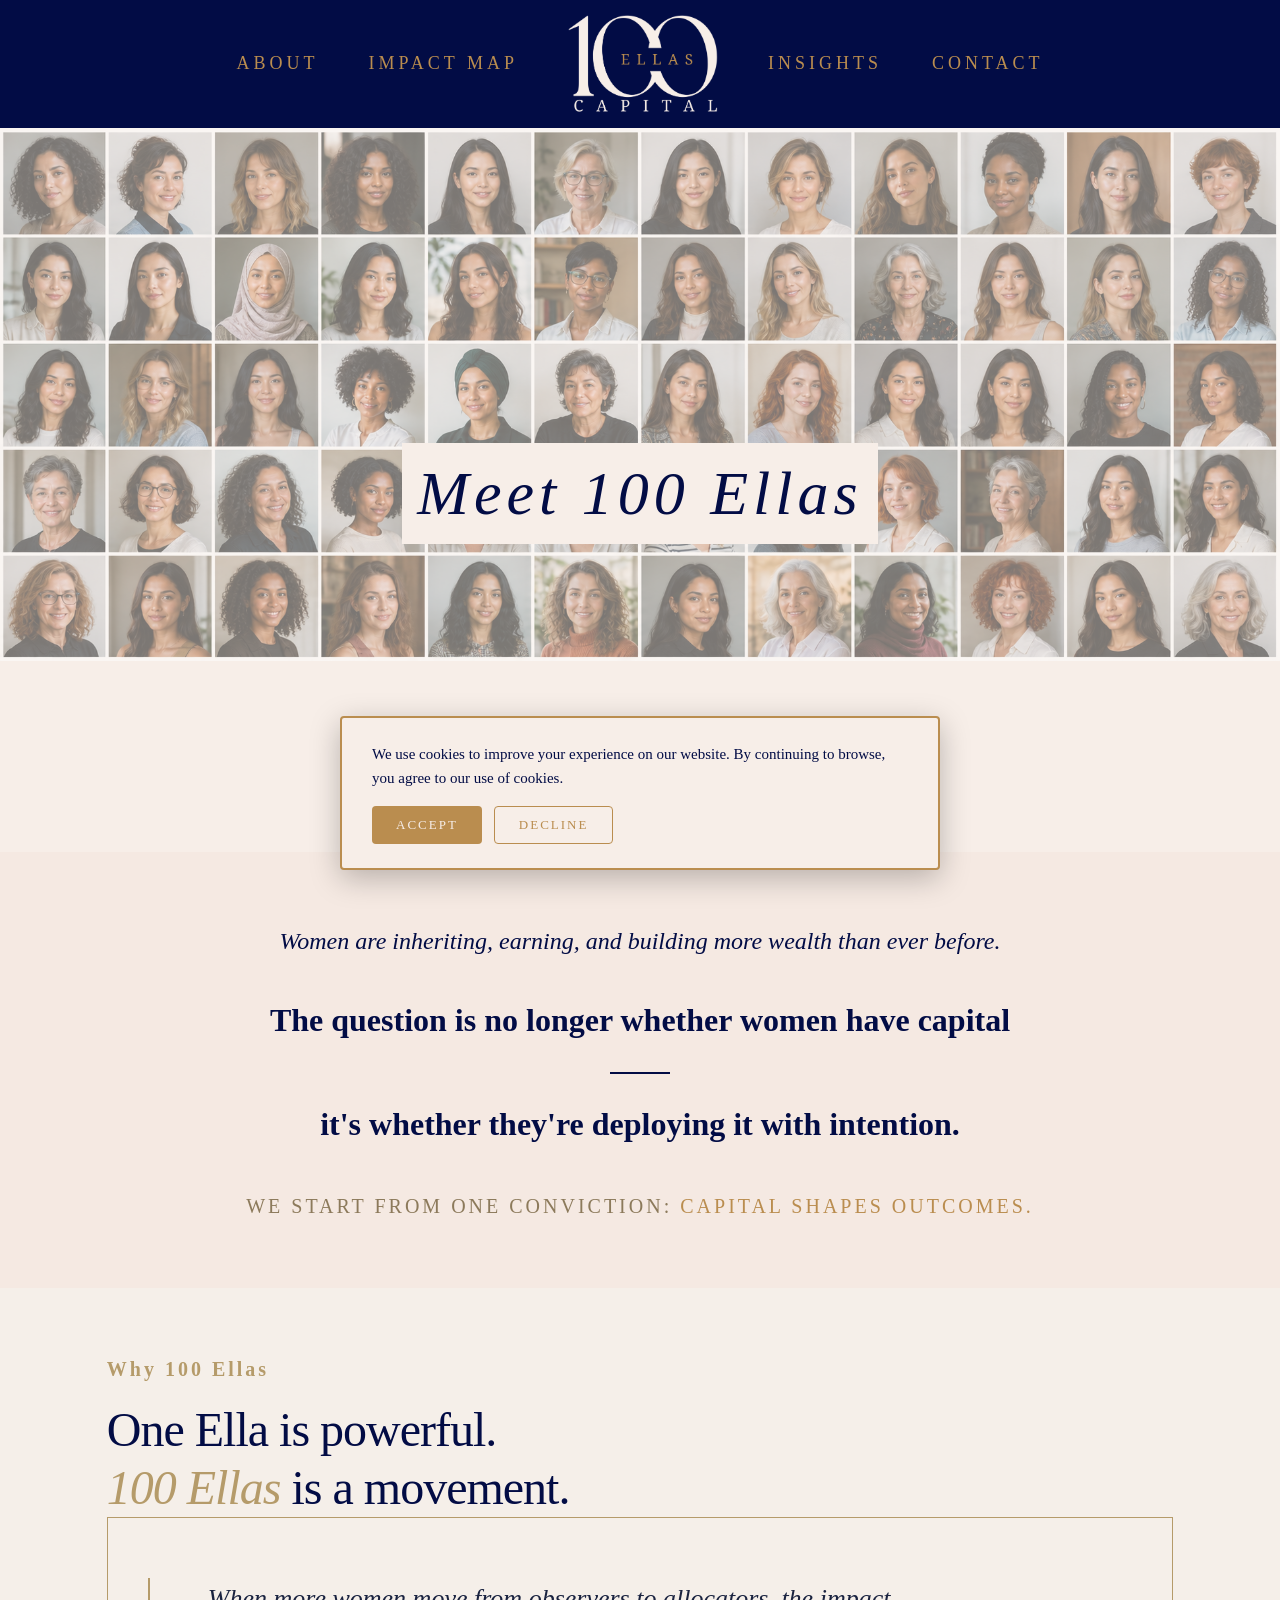
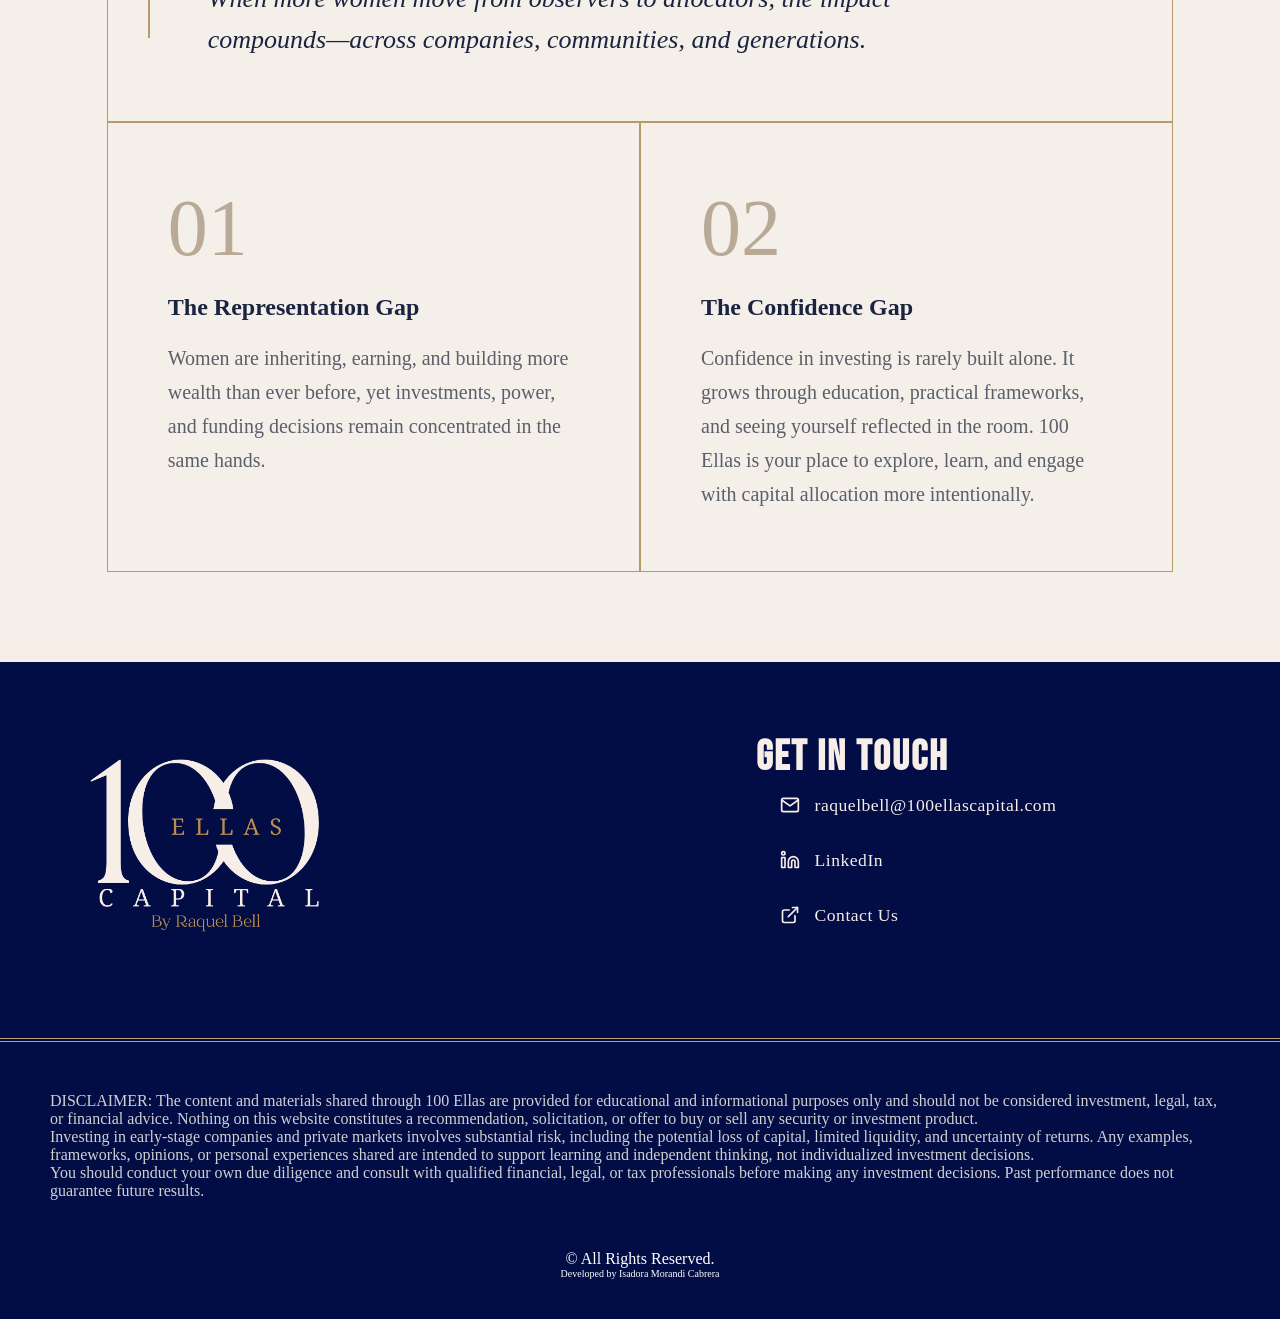
<file: about.html>
<!DOCTYPE html>
<html lang="en">

<head>
    <meta charset="utf-8">
    <meta http-equiv="X-UA-Compatible" content="IE=edge">
    <title>100 Ellas Capital</title>
    <meta name="description" content="100 Ellas Capital website">
    <meta name="viewport" content="width=device-width, initial-scale=1">
    <link rel="icon" type="image/ico" href="favicon.ico">
    <link href="https://fonts.googleapis.com/css2?family=Bebas+Neue&display=swap" rel="stylesheet">
    <link rel="stylesheet" href="stylecss.css">

</head>

<body>

    <header>
        <div class="container">
      
          <!-- Desktop nav (unchanged) -->
            <nav>
            <ul>
              <li><a href="about" class="nav-link">ABOUT</a></li>
              <li><a href="impact" class="nav-link">IMPACT MAP</a></li>
              <li class="logo"><a href="index"><img src="10.png"></a></li>
              <li><a href="insights" class="nav-link">INSIGHTS</a></li>
              <li><a href="contact" class="nav-link">CONTACT</a></li>
            </ul>
          </nav>
      
          <!-- Mobile: logo + hamburger -->
          <div class="nav-header-row">
            <a href="index.html"><img src="10.png" style="max-width:110px;display:block;"></a>
            <button class="hamburger" id="hamburger" aria-label="Toggle menu" aria-expanded="false">
              <span></span><span></span><span></span>
            </button>
          </div>
      
          <!-- Mobile dropdown -->
          <div class="mobile-menu" id="mobile-menu">
            <a href="about.html">ABOUT</a>
            <a href="impact.html">IMPACT MAP</a>
            <a href="insights.html">INSIGHTS</a>
            <a href="contact.html">CONTACT</a>
          </div>
      
        </div>
      </header>

    
    <section class="image-section">
        <div class="img-banner">

              <img src="100ellas.png">


            <div class="image-overlay">
              <p class="overlay-text">Meet 100 Ellas</h1>
            </div>
          </div>
    </section>

    <section class="about-section">
        <div class="text-about">
      
          <p class="intro-line">
            Women are inheriting, earning, and building more wealth than ever before.
          </p>
      
          <h2 class="main-line">
            The question is no longer whether women have capital
          </h2>
      
          <div class="divider"></div>
      
          <h2 class="main-line">
            it's whether they're deploying it with intention.
          </h2>
      
          <p class="closing-line">
            WE START FROM ONE CONVICTION:
            <span>CAPITAL SHAPES OUTCOMES.</span>
          </p>
      
        </div>
      </section>
    
      <section class="why-section">

        <div class="container">
      
          <p class="eyebrow"><strong>Why 100 Ellas</strong></p>
      
          <h1 class="headline">
            One Ella is powerful.<br>
            <span>100 Ellas</span> is a movement.
          </h1>
      
          <div class="quote-box">
            <p>
              When more women move from observers to allocators, the impact
              compounds—across companies, communities, and generations.
            </p>
          </div>
      
          <div class="about-grid">
      
            <div class="about-card">
              <div class="number">01</div>
              <h3>The Representation Gap</h3>
              <p>
                Women are inheriting, earning, and building more wealth than ever before, yet investments, power, and funding decisions remain concentrated in the same hands.              </p>
            </div>
      
            <div class="about-card">
              <div class="number">02</div>
              <h3>The Confidence Gap</h3>
              <p>
                Confidence in investing is rarely built alone. It grows through education, practical frameworks, and seeing yourself reflected in the room. 100 Ellas is your place to explore, learn, and engage with capital allocation more intentionally.            </div>
      
          </div>
      
        </div>
      
      </section>

        

            <footer>
                <div class="container">
                    <img src="9.png">
                    <section class="get-in-touch">
                        <h2 class="title">Get in Touch</h2>
                        
                        <div class="contact-container">
                            <div class="contact-row">
                                <svg class="contact-icon" xmlns="http://www.w3.org/2000/svg" viewBox="0 0 24 24" fill="none" stroke="currentColor" stroke-width="2" stroke-linecap="round" stroke-linejoin="round"><path d="M4 4h16c1.1 0 2 .9 2 2v12c0 1.1-.9 2-2 2H4c-1.1 0-2-.9-2-2V6c0-1.1.9-2 2-2z"></path><polyline points="22,6 12,13 2,6"></polyline></svg>
                                <span class="contact-text">raquelbell@100ellascapital.com</span>
                            </div>
                        
                            <div class="contact-row">
                                <svg class="contact-icon" xmlns="http://www.w3.org/2000/svg" viewBox="0 0 24 24" fill="none" stroke="currentColor" stroke-width="2" stroke-linecap="round" stroke-linejoin="round"><path d="M16 8a6 6 0 0 1 6 6v7h-4v-7a2 2 0 0 0-2-2 2 2 0 0 0-2 2v7h-4v-7a6 6 0 0 1 6-6z"></path><rect x="2" y="9" width="4" height="12"></rect><circle cx="4" cy="4" r="2"></circle></svg>
                                <a href="https://www.linkedin.com/in/raquelbell/" class="contact-link-wrapper">
                                    <span class="contact-text">LinkedIn</span>
                                </a>
                            </div>
                        
                            <div class="contact-row">
                                <svg class="contact-icon" xmlns="http://www.w3.org/2000/svg" viewBox="0 0 24 24" fill="none" stroke="currentColor" stroke-width="2" stroke-linecap="round" stroke-linejoin="round">
                                    <path d="M18 13v6a2 2 0 0 1-2 2H5a2 2 0 0 1-2-2V8a2 2 0 0 1 2-2h6"></path>
                                    <polyline points="15 3 21 3 21 9"></polyline>
                                    <line x1="10" y1="14" x2="21" y2="3"></line>
                                </svg>
                                <a href="contact.html" class="contact-link-wrapper">
                                    <span class="contact-text">Contact Us</span>
                                </a>
                            </div>
                        </div>
                           
                        </div>
                        </section>
                <div class="disclaimer">
                    <p>DISCLAIMER: The content and materials shared through 100 Ellas are provided for educational and informational purposes only and should not be considered investment, legal, tax, or financial advice. Nothing on this website constitutes a recommendation, solicitation, or offer to buy or sell any security or investment product.<br>
        
                        Investing in early-stage companies and private markets involves substantial risk, including the potential loss of capital, limited liquidity, and uncertainty of returns. Any examples, frameworks, opinions, or personal experiences shared are intended to support learning and independent thinking, not individualized investment decisions.<br>
                        
                        You should conduct your own due diligence and consult with qualified financial, legal, or tax professionals before making any investment decisions. Past performance does not guarantee future results.</p>
                </div>
        
               <div class="copyright">
            <p>&copy; All Rights Reserved.</p>
            <p class="signature">Developed by <a href="https://www.isadoramorandi.com" target="_blank">Isadora Morandi Cabrera</a> </p>

        </div>
            </footer>
        
            <div id="cookie-banner" class="cookie-banner">
                <div class="cookie-content">
                  <p class="cookie-text">
                    We use cookies to improve your experience on our website. By continuing to browse, you agree to our use of cookies.
                  </p>
                  <div class="cookie-buttons">
                    <button id="cookie-accept" class="cookie-btn cookie-btn-accept">Accept</button>
                    <button id="cookie-decline" class="cookie-btn cookie-btn-decline">Decline</button>
                  </div>
                </div>
              </div>
        
            <script src="javascript.js"></script>

        
            </body>
            </html>
</file>
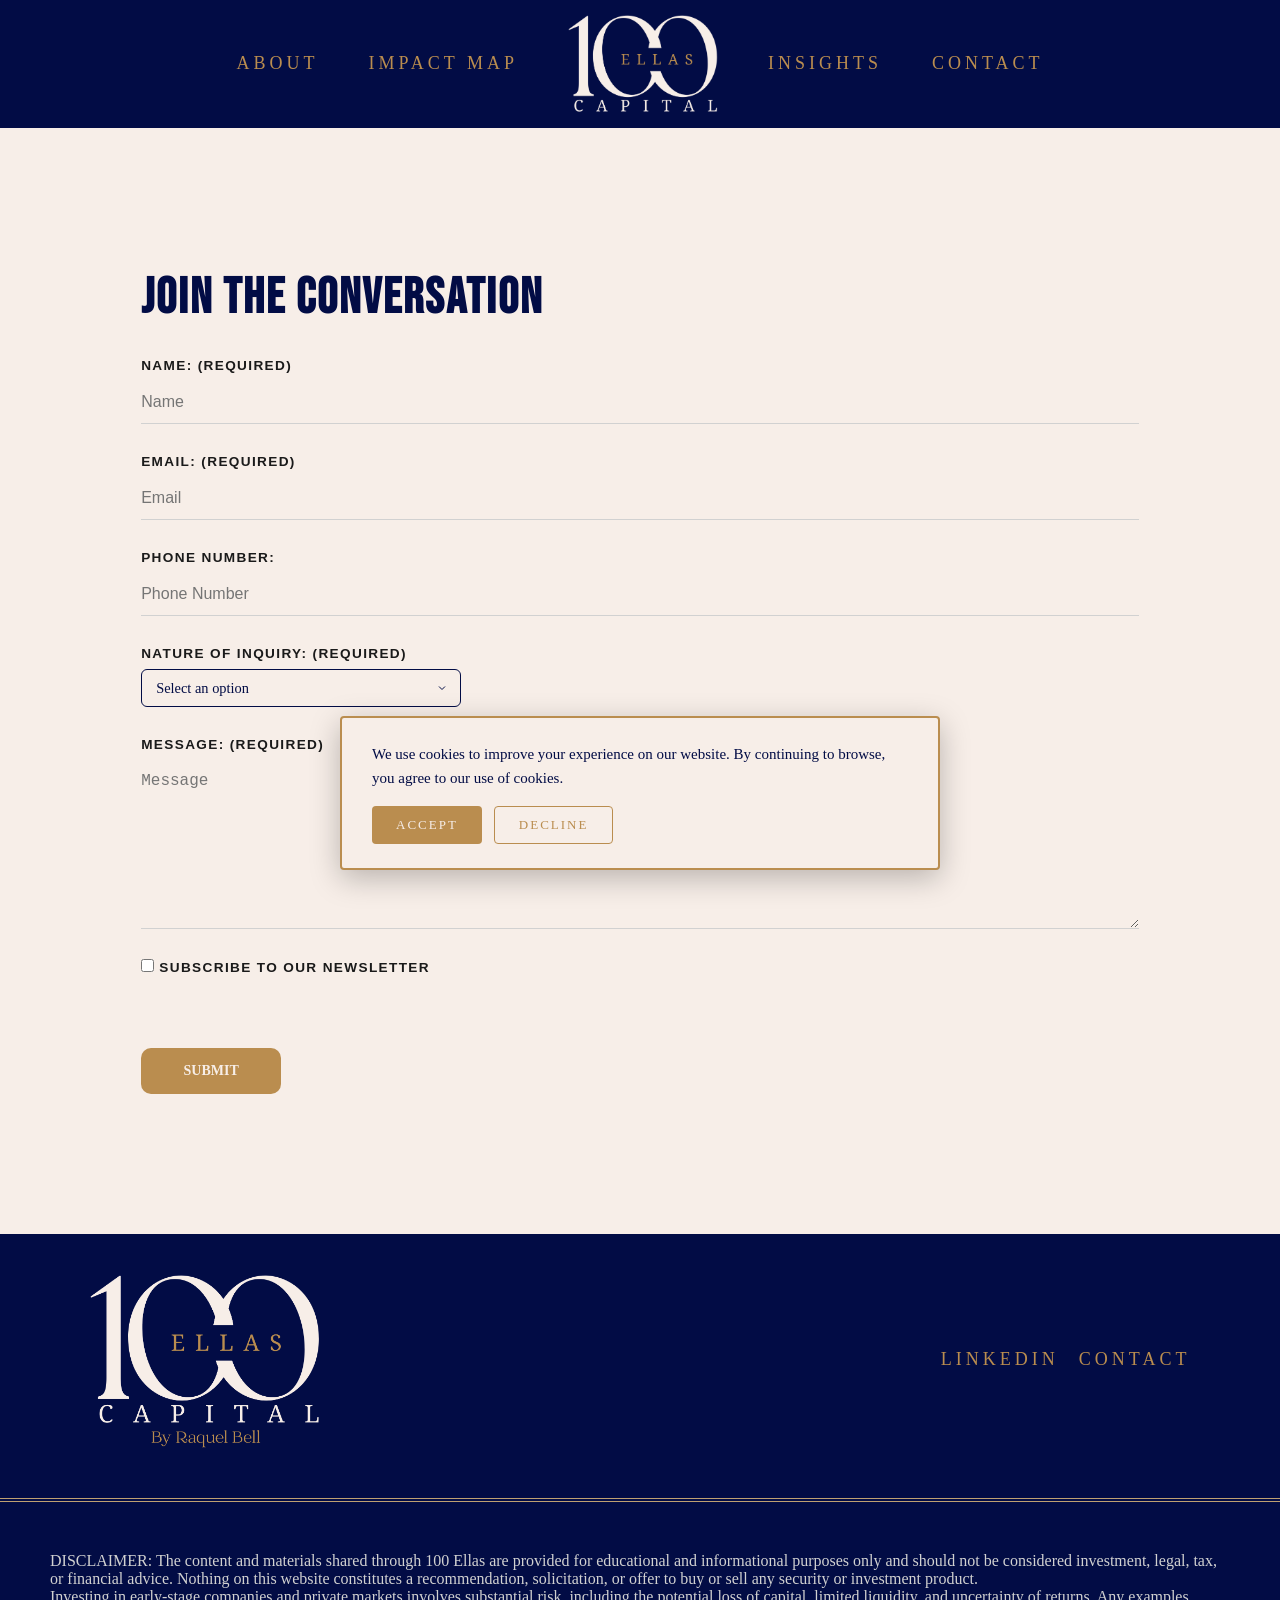
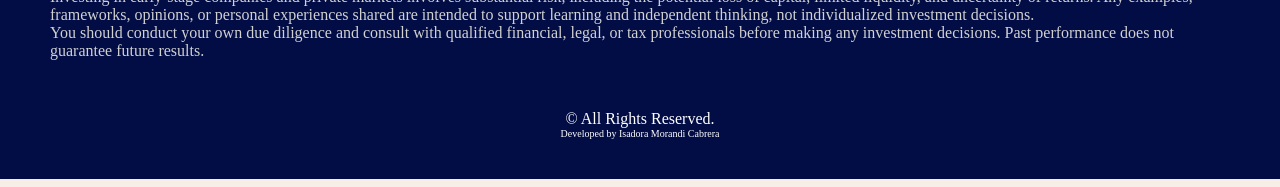
<file: contact.html>
<!DOCTYPE html>
<html lang="en">

<head>
    <meta charset="utf-8">
    <meta http-equiv="X-UA-Compatible" content="IE=edge">
    <title>100 Ellas Capital</title>
    <meta name="description" content="100 Ellas Capital website">
    <meta name="viewport" content="width=device-width, initial-scale=1">
    <link rel="icon" type="image/ico" href="favicon.ico">
    <link href="https://fonts.googleapis.com/css2?family=Bebas+Neue&display=swap" rel="stylesheet">
    <link rel="stylesheet" href="stylecss.css">
</head>

<body>
    <header>
        <div class="container">
      
          <!-- Desktop nav (unchanged) -->
          <nav>
            <ul>
              <li><a href="about" class="nav-link">ABOUT</a></li>
              <li><a href="impact" class="nav-link">IMPACT MAP</a></li>
              <li class="logo"><a href="index"><img src="10.png"></a></li>
              <li><a href="insights" class="nav-link">INSIGHTS</a></li>
              <li><a href="contact" class="nav-link">CONTACT</a></li>
            </ul>
          </nav>
      
          <!-- Mobile: logo + hamburger -->
          <div class="nav-header-row">
            <a href="index.html"><img src="10.png" style="max-width:110px;display:block;"></a>
            <button class="hamburger" id="hamburger" aria-label="Toggle menu" aria-expanded="false">
              <span></span><span></span><span></span>
            </button>
          </div>
      
          <!-- Mobile dropdown -->
          <div class="mobile-menu" id="mobile-menu">
            <a href="about.html">ABOUT</a>
            <a href="impact.html">IMPACT MAP</a>
            <a href="insights.html">INSIGHTS</a>
            <a href="contact.html">CONTACT</a>
          </div>
      
        </div>
      </header>
    
      <section class="contact-section">
  <div class="container">
    <h2 class="section-title">JOIN THE CONVERSATION</h2>
    
    <form id="contact-form" action="https://formspree.io/f/xzdoeyvg" method="post">
      
      <div class="form-group">
        <label for="name">Name: <span class="required">(Required)</span></label>
        <input type="text" id="name" name="name" placeholder="Name" required>
      </div>

      <div class="form-group">
        <label for="email">Email: <span class="required">(Required)</span></label>
        <input type="email" id="email" name="email" placeholder="Email" required>
      </div>

      <div class="form-group">
        <label for="phone">Phone Number:</label>
        <input type="tel" id="phone" name="phone" placeholder="Phone Number">
      </div>

      <!-- Nature of Inquiry Dropdown -->
      <div class="form-group">
        <label for="inquiry">Nature of Inquiry: <span class="required">(Required)</span></label>
        <select id="inquiry" name="inquiry" required>
          <option value="" disabled selected>Select an option</option>
          <option value="strategic-partnership">Strategic Partnership Collaboration</option>
          <option value="impact-advice">Impact Advice</option>
          <option value="roundtable">Roundtable or Speaker Inquiry</option>
          <option value="other">Other</option>
        </select>
      </div>

      <div class="form-group">
        <label for="message">Message: <span class="required">(Required)</span></label>
        <textarea id="message" name="message" rows="8" placeholder="Message" required></textarea>
      </div>

      <!-- Newsletter Checkbox -->
      <div class="form-group checkbox-group">
        <label class="checkbox-label">
          <input type="checkbox" name="newsletter" id="newsletter">
          <span class="checkbox-custom"></span>
          <span class="checkbox-text">Subscribe to our newsletter</span>
        </label>
      </div>

      <button class="btn" type="submit">Submit</button>

    </form>

    <div id="thanks-message" style="display: none; text-align: center; padding: 40px 0;">
      <h2 style="font-family: inherit;">THANK YOU</h2>
      <p>Your inquiry has been sent. We will be in touch shortly.</p>
    </div>

  </div>
</section>

    <footer>
        <div class="container">
            <img src="9.png">
            <div class="social-icons">
                <a href="https://www.linkedin.com/in/raquelbell/" class="social-link">LinkedIn</a> <a href="contact.html" class="social-link">Contact</a> </div>
        </div>
    
        <div class="disclaimer">
            <p>DISCLAIMER: The content and materials shared through 100 Ellas are provided for educational and informational purposes only and should not be considered investment, legal, tax, or financial advice. Nothing on this website constitutes a recommendation, solicitation, or offer to buy or sell any security or investment product.<br>

                Investing in early-stage companies and private markets involves substantial risk, including the potential loss of capital, limited liquidity, and uncertainty of returns. Any examples, frameworks, opinions, or personal experiences shared are intended to support learning and independent thinking, not individualized investment decisions.<br>
                
                You should conduct your own due diligence and consult with qualified financial, legal, or tax professionals before making any investment decisions. Past performance does not guarantee future results.</p>
        </div>

   <div class="copyright">
            <p>&copy; All Rights Reserved.</p>
            <p class="signature">Developed by <a href="https://www.isadoramorandi.com" target="_blank">Isadora Morandi Cabrera</a> </p>

        </div>
    </footer>

    <div id="cookie-banner" class="cookie-banner">
        <div class="cookie-content">
          <p class="cookie-text">
            We use cookies to improve your experience on our website. By continuing to browse, you agree to our use of cookies.
          </p>
          <div class="cookie-buttons">
            <button id="cookie-accept" class="cookie-btn cookie-btn-accept">Accept</button>
            <button id="cookie-decline" class="cookie-btn cookie-btn-decline">Decline</button>
          </div>
        </div>
      </div>

    <script src="javascript.js"></script>

    </body>
    </html>
</file>
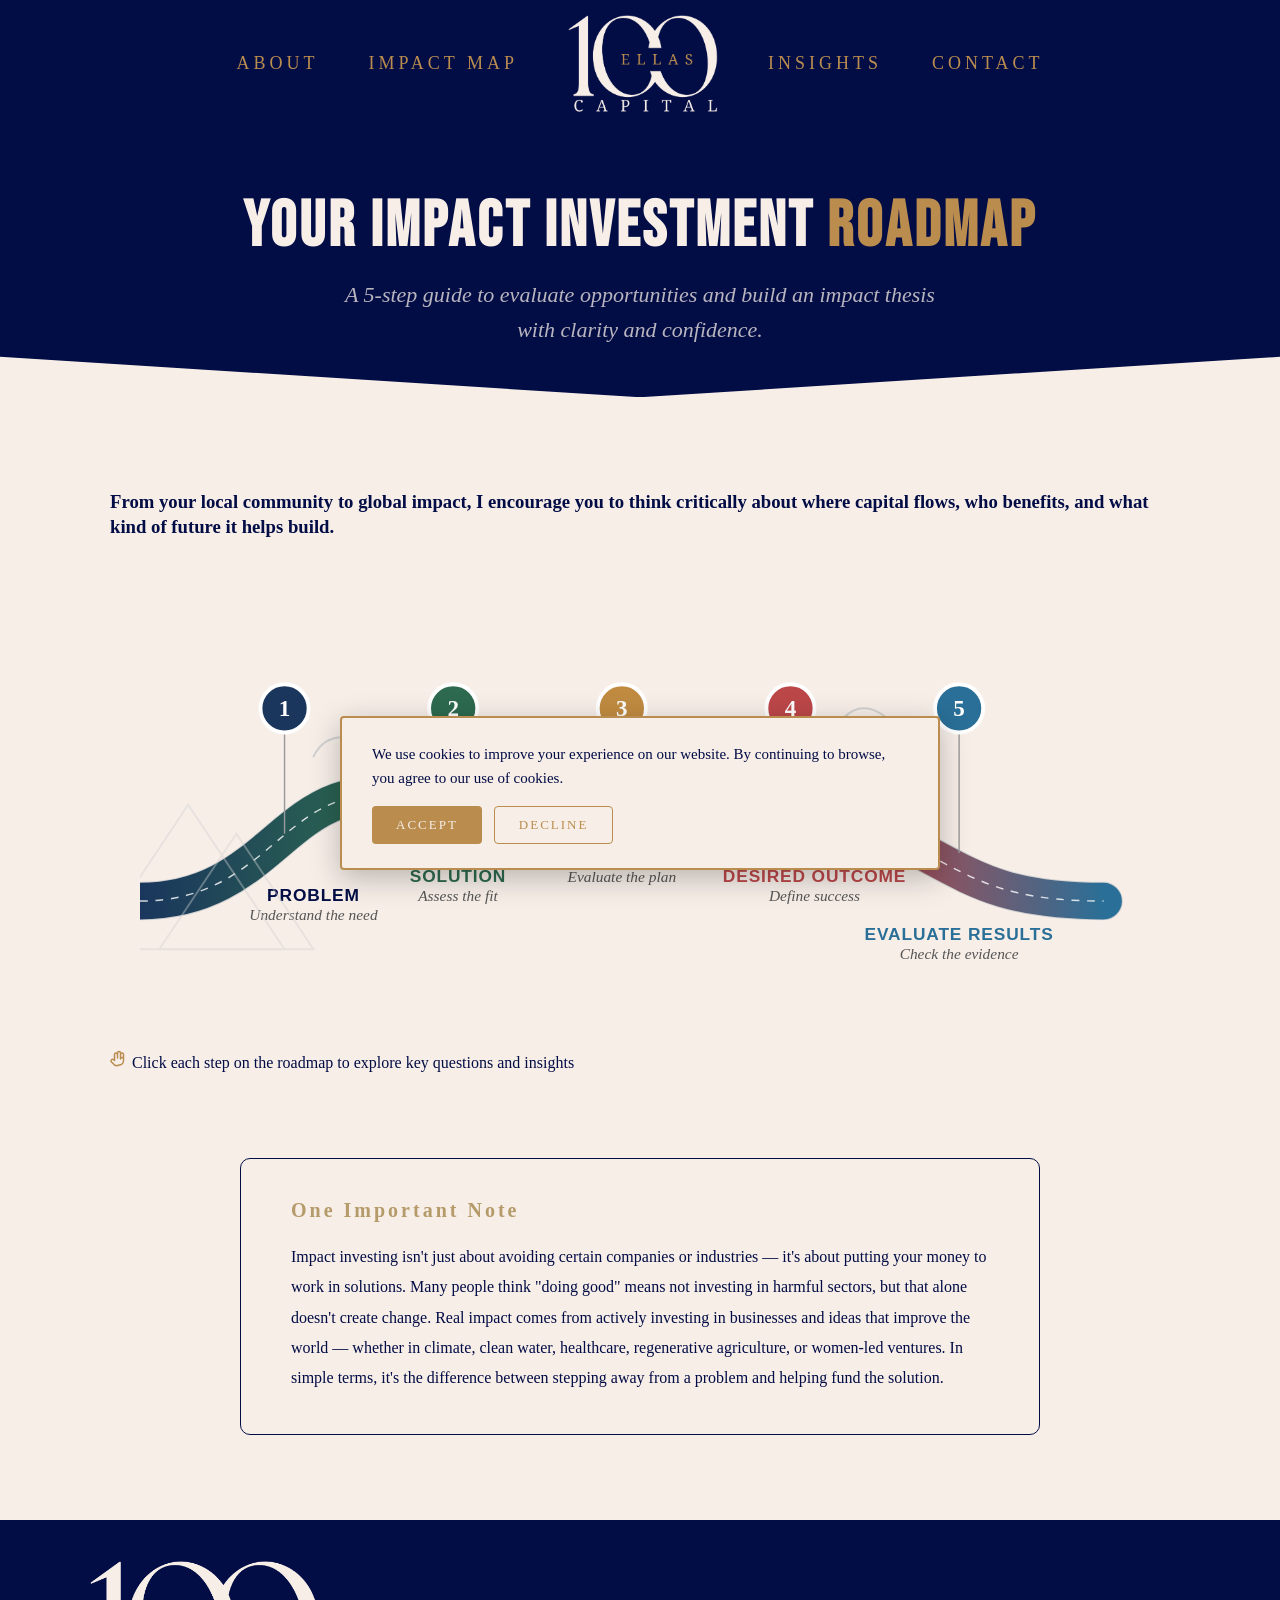
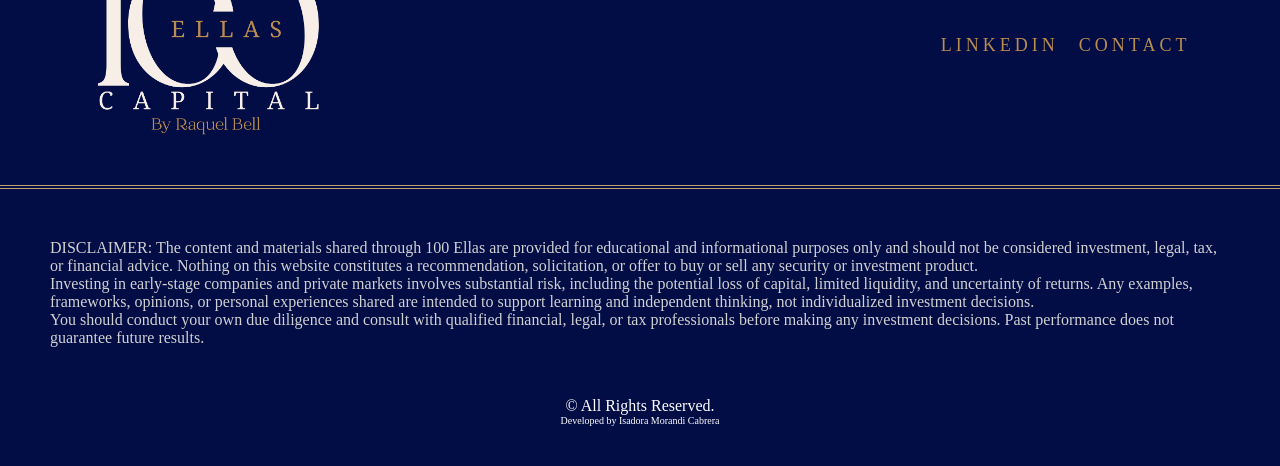
<file: impact.html>
<!DOCTYPE html>
<html lang="en">

<head>
    <meta charset="utf-8">
    <meta http-equiv="X-UA-Compatible" content="IE=edge">
    <title>100 Ellas Capital</title>
    <meta name="description" content="100 Ellas Capital website">
    <meta name="viewport" content="width=device-width, initial-scale=1">
    <link rel="icon" type="image/ico" href="favicon.ico">
    <link href="https://fonts.googleapis.com/css2?family=Bebas+Neue&display=swap" rel="stylesheet">
    <link rel="stylesheet" href="stylecss.css">
</head>

<body>

    <header>
        <div class="container">
      
          <!-- Desktop nav (unchanged) -->
          <nav>
            <ul>
              <li><a href="about" class="nav-link">ABOUT</a></li>
              <li><a href="impact" class="nav-link">IMPACT MAP</a></li>
              <li class="logo"><a href="index"><img src="10.png"></a></li>
              <li><a href="insights" class="nav-link">INSIGHTS</a></li>
              <li><a href="contact" class="nav-link">CONTACT</a></li>
            </ul>
          </nav>
      
          <!-- Mobile: logo + hamburger -->
          <div class="nav-header-row">
            <a href="index.html"><img src="10.png" style="max-width:110px;display:block;"></a>
            <button class="hamburger" id="hamburger" aria-label="Toggle menu" aria-expanded="false">
              <span></span><span></span><span></span>
            </button>
          </div>
      
          <!-- Mobile dropdown -->
          <div class="mobile-menu" id="mobile-menu">
            <a href="about.html">ABOUT</a>
            <a href="impact.html">IMPACT MAP</a>
            <a href="insights.html">INSIGHTS</a>
            <a href="contact.html">CONTACT</a>
          </div>
      
        </div>
      </header>

      <section class="page-hero">
        <h1>Your Impact Investment <span>Roadmap</span></h1>
        <p>A 5-step guide to evaluate opportunities and build an impact thesis with clarity and confidence.</p>
      </section>
    
      <!-- ROADMAP -->
      <section class="roadmap-section">

         <div class="hint-bar">
          <h3>From your local community to global impact, I encourage you to think critically about where capital flows, who benefits, and what kind of future it helps build.</h3>
          
        </div>
    
        <div class="roadmap-wrapper">
            <svg class="roadmap-svg" viewBox="0 0 1100 400" xmlns="http://www.w3.org/2000/svg">
                <defs>
                    <linearGradient id="roadGradient" x1="0%" y1="0%" x2="100%" y2="0%">
                        <stop offset="0%" style="stop-color:var(--step-1)" />
                        <stop offset="25%" style="stop-color:var(--step-2)" />
                        <stop offset="50%" style="stop-color:var(--step-3)" />
                        <stop offset="75%" style="stop-color:var(--step-4)" />
                        <stop offset="100%" style="stop-color:var(--step-5)" />
                    </linearGradient>
                </defs>
        
                <path class="path-bg" d="M0,300 C150,300 150,150 300,200 C450,250 550,150 700,200 C850,250 850,300 1000,300" />
                <path class="path-main" d="M0,300 C150,300 150,150 300,200 C450,250 550,150 700,200 C850,250 850,300 1000,300" />
                <path class="path-dashed" d="M0,300 C150,300 150,150 300,200 C450,250 550,150 700,200 C850,250 850,300 1000,300" />
        
                <!-- Nodes -->
                <g class="step-group" onclick="showCard(1, event)">
                    <line class="connector-line" x1="150" y1="230" x2="150" y2="100" />
                    <circle class="node-circle" cx="150" cy="100" r="25" fill="var(--step-1)" />
                    <text class="node-text" x="150" y="100">1</text>
                </g>
                <g class="step-group" onclick="showCard(2, event)">
                    <line class="connector-line" x1="325" y1="208" x2="325" y2="100" />
                    <circle class="node-circle" cx="325" cy="100" r="25" fill="var(--step-2)" />
                    <text class="node-text" x="325" y="100">2</text>
                </g>
                <g class="step-group" onclick="showCard(3, event)">
                    <line class="connector-line" x1="500" y1="218" x2="500" y2="100" />
                    <circle class="node-circle" cx="500" cy="100" r="25" fill="var(--step-3)" />
                    <text class="node-text" x="500" y="100">3</text>
                </g>
                <g class="step-group" onclick="showCard(4, event)">
                    <line class="connector-line" x1="675" y1="193" x2="675" y2="100" />
                    <circle class="node-circle" cx="675" cy="100" r="25" fill="var(--step-4)" />
                    <text class="node-text" x="675" y="100">4</text>
                </g>
                <g class="step-group" onclick="showCard(5, event)">
                    <line class="connector-line" x1="850" y1="250" x2="850" y2="100" />
                    <circle class="node-circle" cx="850" cy="100" r="25" fill="var(--step-5)" />
                    <text class="node-text" x="850" y="100">5</text>
                </g>

           
                <g class="label-group">
                    <!-- Y=420 is higher up, making it more likely to stay inside your current box -->
                    <text x="180" y="300" class="label-title" fill="var(--navy)">PROBLEM</text>
                    <text x="180" y="320" class="label-sub">Understand the need</text>
                  
                    <text x="330" y="280" class="label-title" fill="var(--step-2)">SOLUTION</text>
                    <text x="330" y="300" class="label-sub">Assess the fit</text>
                  
                    <text x="500" y="260" class="label-title" fill="var(--step-3)">STRATEGY</text>
                    <text x="500" y="280" class="label-sub">Evaluate the plan</text>
                  
                    <text x="700" y="280" class="label-title" fill="var(--step-4)">DESIRED OUTCOME</text>
                    <text x="700" y="300" class="label-sub">Define success</text>
                  
                    <text x="850" y="340" class="label-title" fill="var(--step-5)">EVALUATE RESULTS</text>
                    <text x="850" y="360" class="label-sub">Check the evidence</text>
                  </g>

                  <!-- Background Illustrations -->
<g class="illustrations" opacity="0.4">
    <!-- Mountains (Left) -->
    <path d="M-50,350 L50,200 L150,350 Z" fill="none" stroke="#d1d1d1" stroke-width="2" />
    <path d="M20,350 L100,230 L180,350 Z" fill="none" stroke="#d1d1d1" stroke-width="2" /> 

    </g>
    
<g class="illustrations">
    <path d="M180,150 Q190,130 210,130 Q230,110 255,130 Q280,130 290,150" 
          fill="none" 
          stroke="#d1d1d1" 
          stroke-width="2" 
          stroke-linecap="round" />
      <path d="M700,130 Q710,110 730,110 Q750,90 775,110 Q800,110 810,130" 
          fill="none" 
          stroke="#d1d1d1" 
          stroke-width="2" 
          stroke-linecap="round" />
  </g>

            </svg>

          <div class="mobile-steps">
  <div class="mobile-step" onclick="showCard(1, event)">
    <div class="mobile-step-header" style="background:var(--step-1)">
      <span class="mobile-num">1</span>
      <span class="mobile-label">PROBLEM — Understand the need</span>
    </div>
  </div>
  <div class="mobile-step" onclick="showCard(2, event)">
    <div class="mobile-step-header" style="background:var(--step-2)">
      <span class="mobile-num">2</span>
      <span class="mobile-label">SOLUTION — Assess the fit</span>
    </div>
  </div>
  <div class="mobile-step" onclick="showCard(3, event)">
    <div class="mobile-step-header" style="background:var(--step-3)">
      <span class="mobile-num">3</span>
      <span class="mobile-label">STRATEGY — Evaluate the plan</span>
    </div>
  </div>
  <div class="mobile-step" onclick="showCard(4, event)">
    <div class="mobile-step-header" style="background:var(--step-4)">
      <span class="mobile-num">4</span>
      <span class="mobile-label">DESIRED OUTCOME — Define success</span>
    </div>
  </div>
  <div class="mobile-step" onclick="showCard(5, event)">
    <div class="mobile-step-header" style="background:var(--step-5)">
      <span class="mobile-num">5</span>
      <span class="mobile-label">EVALUATE RESULTS — Check the evidence</span>
    </div>
  </div>
</div>

            
        
            <div class="info-card" id="info-card">
                <button class="close-btn" onclick="hideCard()">&times;</button>
                <h3 id="card-title">TITLE</h3>
                <div id="card-content"></div>
            </div>
        </div>

         <div class="hint-bar">
          <svg viewBox="0 0 24 24" fill="none" stroke-width="2" stroke-linecap="round" stroke-linejoin="round" aria-hidden="true">
            <path d="M18 11V6a2 2 0 0 0-4 0v5M14 10V4a2 2 0 0 0-4 0v6M10 10.5V6a2 2 0 0 0-4 0v8l-1-1a2 2 0 0 0-3 3l4 4a6 6 0 0 0 6 0 6 6 0 0 0 6-6v-2a2 2 0 0 0-4 0"/>
          </svg>
          Click each step on the roadmap to explore key questions and insights
        </div>

    </section>

    <!-- Important Note Section -->
<section class="note-section">
  <div class="container">
    <div class="note-box">
      <p class="eyebrow"><strong>One Important Note</strong></p>
      <p class="note-text">Impact investing isn't just about avoiding certain companies or industries — it's about putting your money to work in solutions. Many people think "doing good" means not investing in harmful sectors, but that alone doesn't create change. Real impact comes from actively investing in businesses and ideas that improve the world — whether in climate, clean water, healthcare, regenerative agriculture, or women-led ventures. In simple terms, it's the difference between stepping away from a problem and helping fund the solution.</p>
    </div>
  </div>
</section>
    

      <footer>
        <div class="container">
            <img src="9.png">
            <div class="social-icons">
                <a href="https://www.linkedin.com/in/raquelbell/" class="social-link">LinkedIn</a> <a href="contact.html" class="social-link">Contact</a> </div>
        </div>
    
        <div class="disclaimer">
            <p>DISCLAIMER: The content and materials shared through 100 Ellas are provided for educational and informational purposes only and should not be considered investment, legal, tax, or financial advice. Nothing on this website constitutes a recommendation, solicitation, or offer to buy or sell any security or investment product.<br>

                Investing in early-stage companies and private markets involves substantial risk, including the potential loss of capital, limited liquidity, and uncertainty of returns. Any examples, frameworks, opinions, or personal experiences shared are intended to support learning and independent thinking, not individualized investment decisions.<br>
                
                You should conduct your own due diligence and consult with qualified financial, legal, or tax professionals before making any investment decisions. Past performance does not guarantee future results.</p>
        </div>

        <div class="copyright">
            <p>&copy; All Rights Reserved.</p>
           <p class="signature">Developed by <a href="https://www.isadoramorandi.com" target="_blank">Isadora Morandi Cabrera</a> </p>
        </div>
    </footer>
    
    <div id="cookie-banner" class="cookie-banner">
        <div class="cookie-content">
          <p class="cookie-text">
            We use cookies to improve your experience on our website. By continuing to browse, you agree to our use of cookies.
          </p>
          <div class="cookie-buttons">
            <button id="cookie-accept" class="cookie-btn cookie-btn-accept">Accept</button>
            <button id="cookie-decline" class="cookie-btn cookie-btn-decline">Decline</button>
          </div>
        </div>
      </div>

    <script src="javascript.js"></script>
    
        </body>
        </html>
</file>
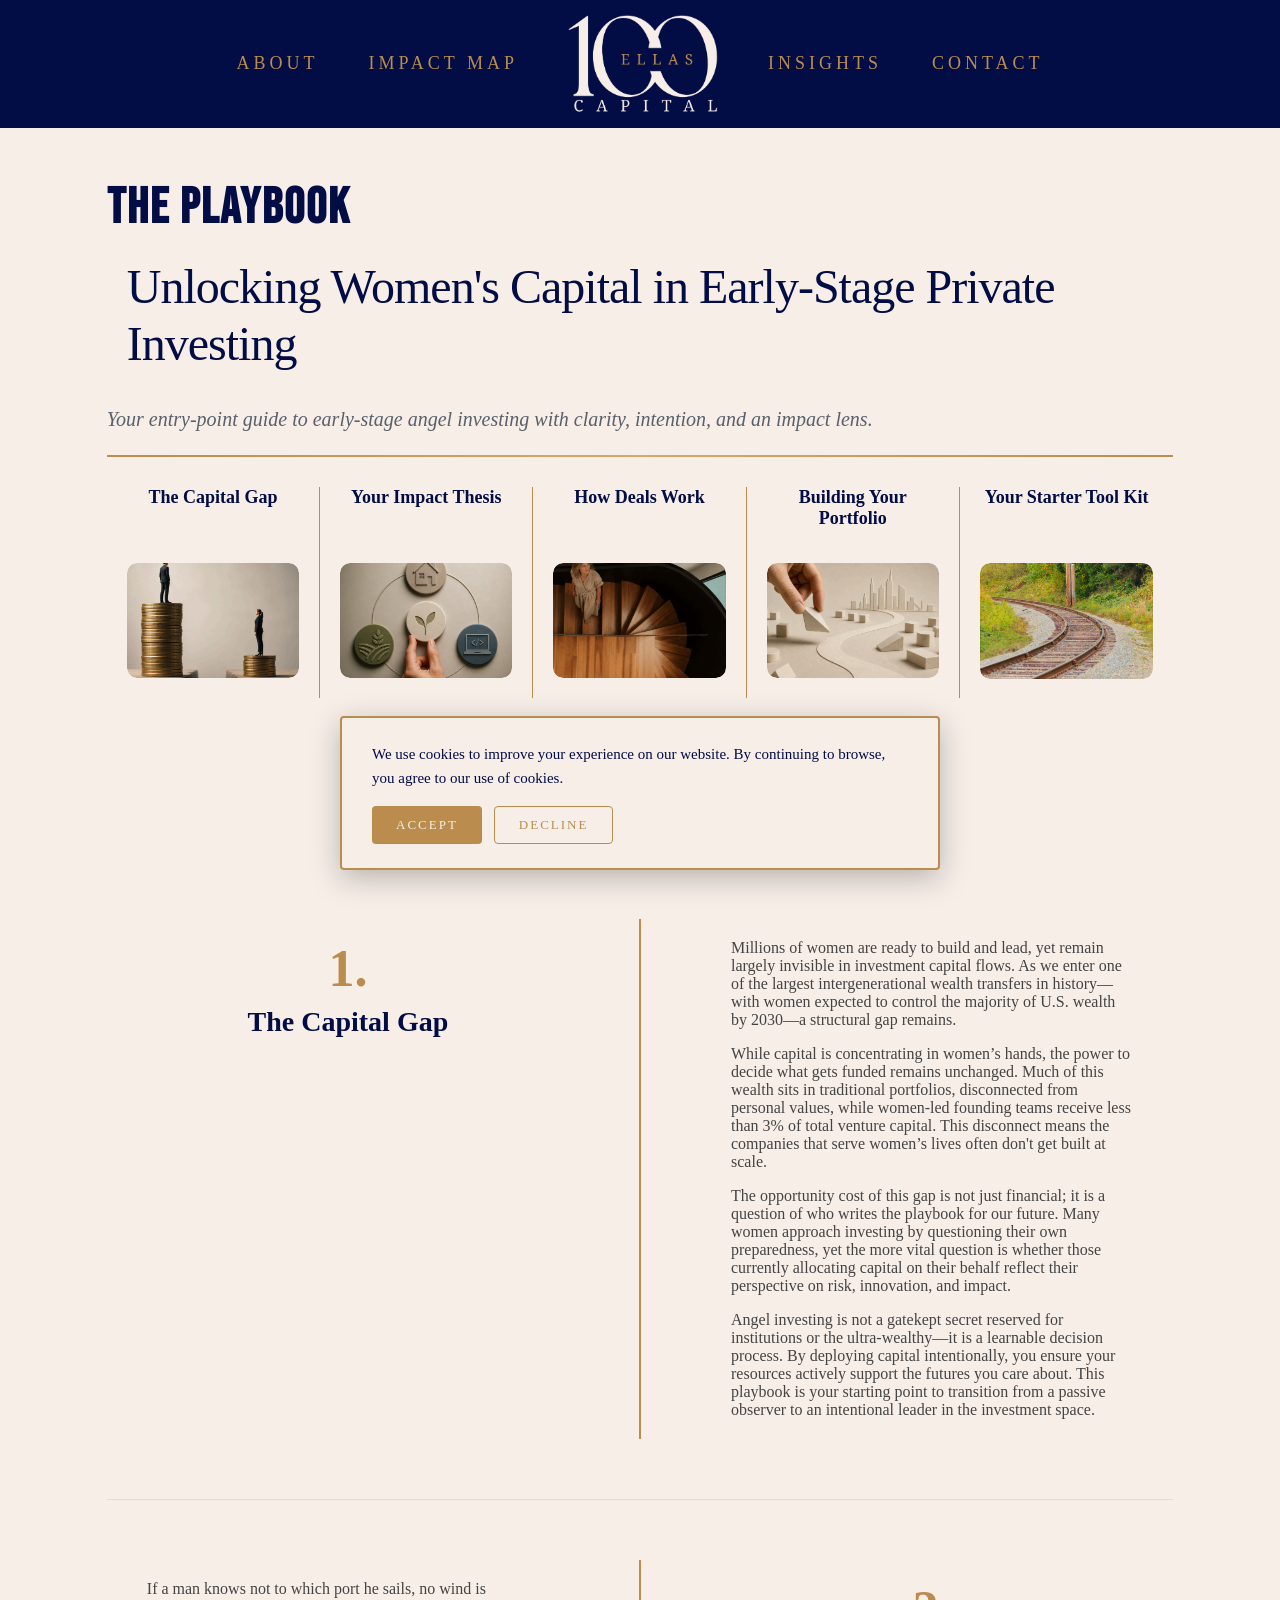
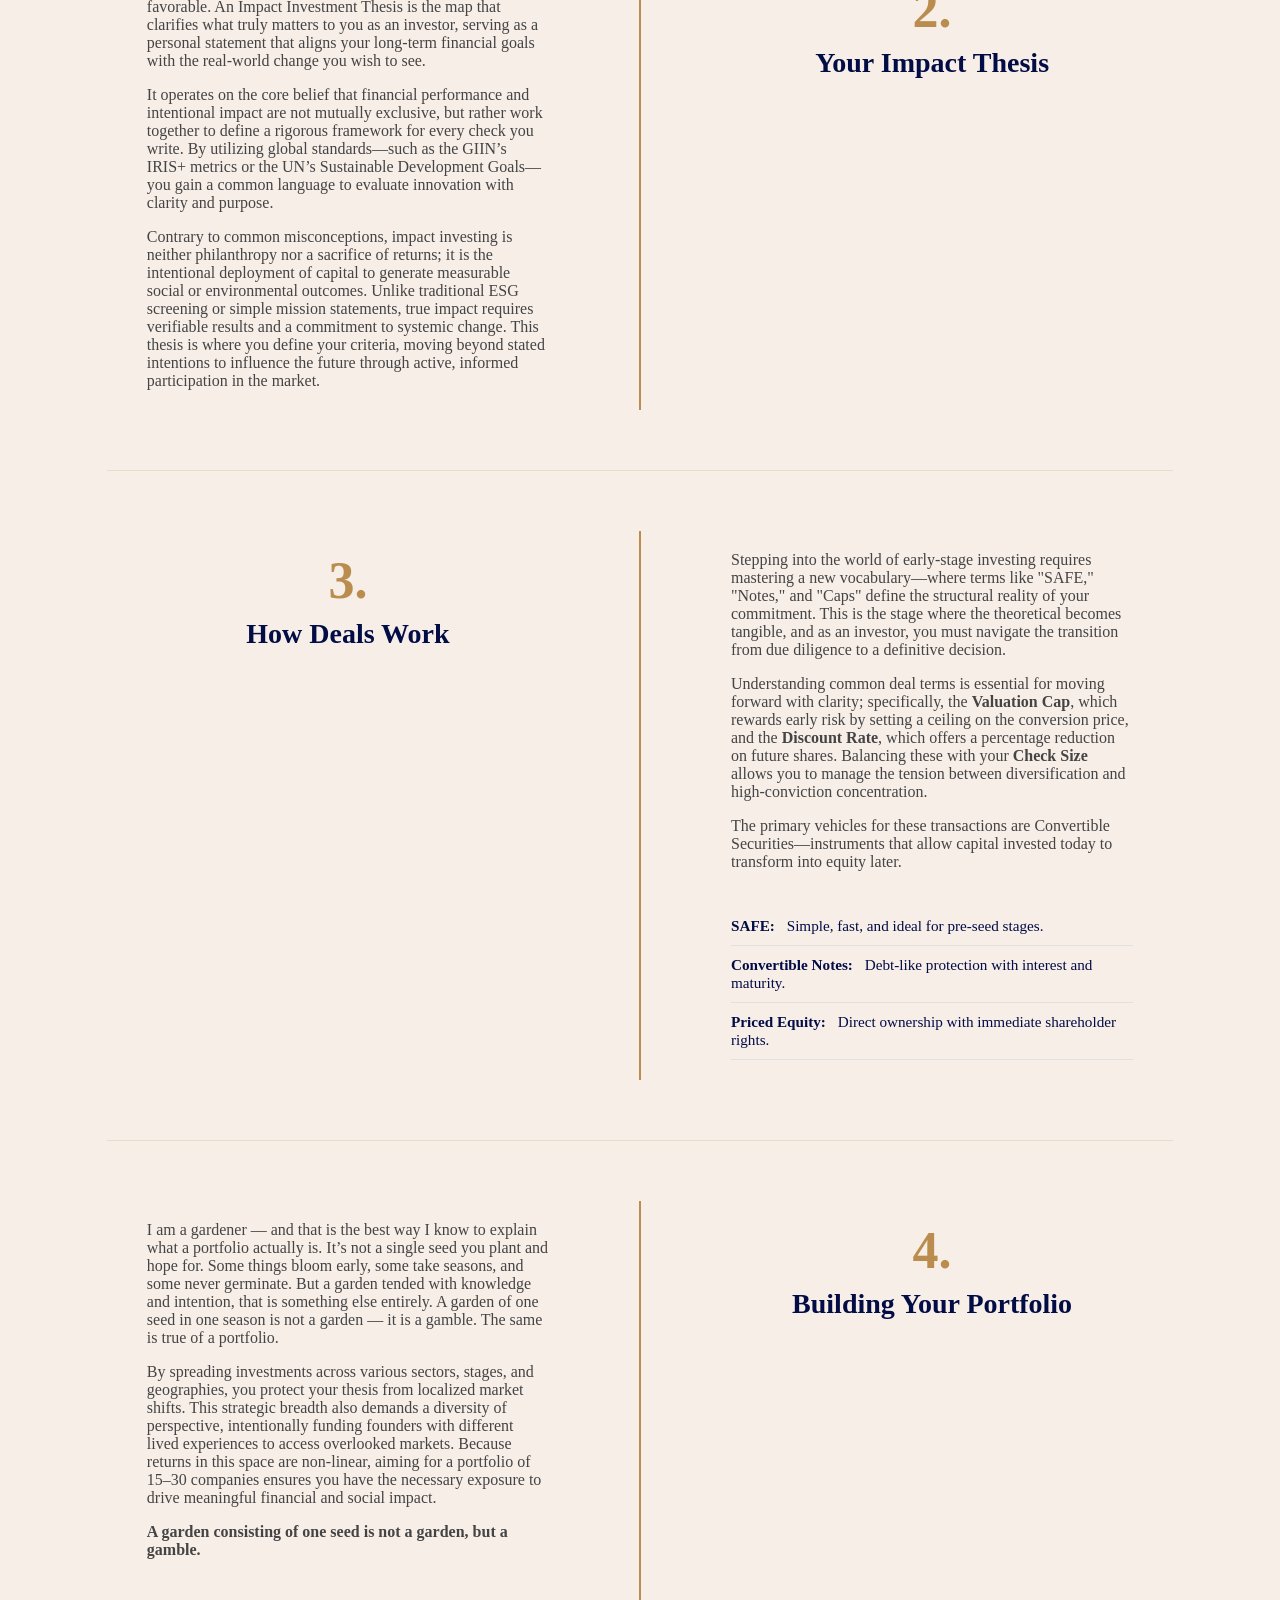
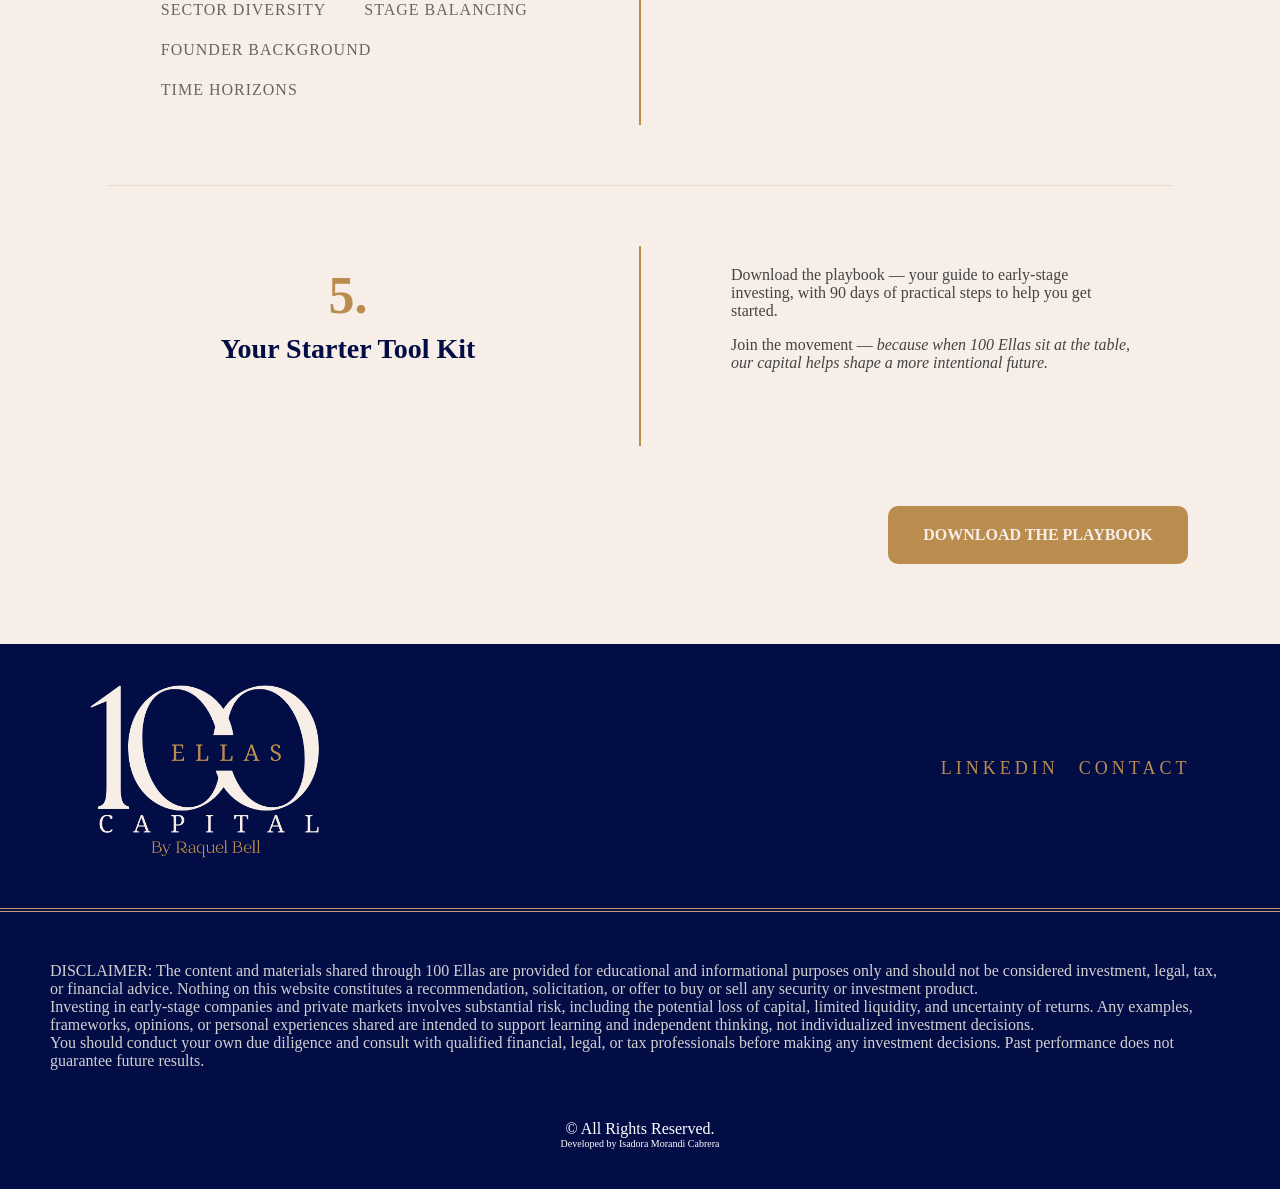
<file: insights.html>
<!DOCTYPE html>
<html lang="en">

<head>
    <meta charset="utf-8">
    <meta http-equiv="X-UA-Compatible" content="IE=edge">
    <title>100 Ellas Capital</title>
    <meta name="description" content="100 Ellas Capital website">
    <meta name="viewport" content="width=device-width, initial-scale=1">
    <link rel="icon" type="image/ico" href="favicon.ico">
    <link href="https://fonts.googleapis.com/css2?family=Bebas+Neue&display=swap" rel="stylesheet">
    <link rel="stylesheet" href="stylecss.css">
</head>

<body>

    <header>
        <div class="container">
      
          <nav>
            <ul>
              <li><a href="about" class="nav-link">ABOUT</a></li>
              <li><a href="impact" class="nav-link">IMPACT MAP</a></li>
              <li class="logo"><a href="index"><img src="10.png"></a></li>
              <li><a href="insights" class="nav-link">INSIGHTS</a></li>
              <li><a href="contact" class="nav-link">CONTACT</a></li>
            </ul>
          </nav>
      
          <div class="nav-header-row">
            <a href="index.html"><img src="10.png" style="max-width:110px;display:block;"></a>
            <button class="hamburger" id="hamburger" aria-label="Toggle menu" aria-expanded="false">
              <span></span><span></span><span></span>
            </button>
          </div>
      
          <div class="mobile-menu" id="mobile-menu">
            <a href="about.html">ABOUT</a>
            <a href="impact.html">IMPACT MAP</a>
            <a href="insights.html">INSIGHTS</a>
            <a href="contact.html">CONTACT</a>
          </div>
      
        </div>
      </header>

      <section class="insights-section">
        <div class="container">
          <h2 class="section-title">THE PLAYBOOK</h2>
          <div class="headline-container">
            <h2 class="headline">Unlocking Women's Capital in Early-Stage Private Investing</h2>
          </div>
          <p class="insights-sub">Your entry-point guide to early-stage angel investing with clarity, intention, and an impact lens.</p>
          <div class="gold-rule"></div>
      
          <div class="card-grid">
      
            <article class="card">
              <a href="#capital-gap" class="card-title-link">The Capital Gap</a>
              <div class="image-placeholder"><img src="insights-1.png" alt="The Capital Gap"></div>
            </article>
      
            <article class="card">
              <a href="#impact-thesis" class="card-title-link">Your Impact Thesis</a>
              <div class="image-placeholder"><img src="insights-2.png" alt="Your Impact Thesis"></div>
            </article>
      
            <article class="card">
              <a href="#deals-work" class="card-title-link">How Deals Work</a>
              <div class="image-placeholder"><img src="insights-3.png" alt="How Deals Work"></div>
            </article>
      
            <article class="card">
              <a href="#building-portfolio" class="card-title-link">Building Your Portfolio</a>
              <div class="image-placeholder"><img src="insights-4.png" alt="Building Your Portfolio"></div>
            </article>
      
            <article class="card">
              <a href="#starter-kit" class="card-title-link">Your Starter Tool Kit</a>
              <div class="image-placeholder"><img src="insights-5.png" alt="Your Starter Tool Kit"></div>
            </article>
      
          </div>
        </div>
      </section>

        <section class="insights-articles-section">
            <div class="container">
                      <div class="article-row" id="capital-gap">
                <div class="article-title-col">
                  <span class="article-num">1.</span>
                  <h2 class="article-heading">The Capital Gap</h2>
                </div>
                <div class="article-divider"></div>
                <div class="article-text-col">
                  <p>Millions of women are ready to build and lead, yet remain largely invisible in investment capital flows. As we enter one of the largest intergenerational wealth transfers in history—with women expected to control the majority of U.S. wealth by 2030—a structural gap remains.</p>
                    <p>While capital is concentrating in women’s hands, the power to decide what gets funded remains unchanged. Much of this wealth sits in traditional portfolios, disconnected from personal values, while women-led founding teams receive less than 3% of total venture capital. This disconnect means the companies that serve women’s lives often don't get built at scale. </p><p>
The opportunity cost of this gap is not just financial; it is a question of who writes the playbook for our future. Many women approach investing by questioning their own preparedness, yet the more vital question is whether those currently allocating capital on their behalf reflect their perspective on risk, innovation, and impact.</p><p>
 Angel investing is not a gatekept secret reserved for institutions or the ultra-wealthy—it is a learnable decision process. By deploying capital intentionally, you ensure your resources actively support the futures you care about. This playbook is your starting point to transition from a passive observer to an intentional leader in the investment space.</p>
                </div>
              </div>
          
              <div class="article-row reverse" id="impact-thesis">
                <div class="article-text-col">
                  <p>If a man knows not to which port he sails, no wind is favorable. An Impact Investment Thesis is the map that clarifies what truly matters to you as an investor, serving as a personal statement that aligns your long-term financial goals with the real-world change you wish to see.</p>
                  <p>It operates on the core belief that financial performance and intentional impact are not mutually exclusive, but rather work together to define a rigorous framework for every check you write. By utilizing global standards—such as the GIIN’s IRIS+ metrics or the UN’s Sustainable Development Goals—you gain a common language to evaluate innovation with clarity and purpose.</p>
                  <p>Contrary to common misconceptions, impact investing is neither philanthropy nor a sacrifice of returns; it is the intentional deployment of capital to generate measurable social or environmental outcomes. Unlike traditional ESG screening or simple mission statements, true impact requires verifiable results and a commitment to systemic change. This thesis is where you define your criteria, moving beyond stated intentions to influence the future through active, informed participation in the market.</p>
                 
                </div>
                <div class="article-divider"></div>
                <div class="article-title-col">
                  <span class="article-num">2.</span>
                  <h2 class="article-heading">Your Impact Thesis</h2>
                </div>
              </div>
          
              <div class="article-row" id="deals-work">
  <div class="article-title-col">
    <span class="article-num">3.</span>
    <h2 class="article-heading">How Deals Work</h2>
  </div>
  <div class="article-divider"></div>
  <div class="article-text-col">
    <p>
      Stepping into the world of early-stage investing requires mastering a new vocabulary—where terms like "SAFE," "Notes," and "Caps" define the structural reality of your commitment. This is the stage where the theoretical becomes tangible, and as an investor, you must navigate the transition from due diligence to a definitive decision. 
    </p>
    <p>
      Understanding common deal terms is essential for moving forward with clarity; specifically, the <strong>Valuation Cap</strong>, which rewards early risk by setting a ceiling on the conversion price, and the <strong>Discount Rate</strong>, which offers a percentage reduction on future shares. Balancing these with your <strong>Check Size</strong> allows you to manage the tension between diversification and high-conviction concentration.
    </p>
    <p>
      The primary vehicles for these transactions are Convertible Securities—instruments that allow capital invested today to transform into equity later. 
    </p>
    <ul class="instrument-list">
      <li><strong>SAFE:</strong> Simple, fast, and ideal for pre-seed stages.</li>
      <li><strong>Convertible Notes:</strong> Debt-like protection with interest and maturity.</li>
      <li><strong>Priced Equity:</strong> Direct ownership with immediate shareholder rights.</li>
    </ul>
  </div>
</div>
          <div class="article-row reverse" id="building-portfolio">
  <div class="article-text-col">
    <p>I am a gardener — and that is the best way I know to explain what a portfolio actually is. It’s not a single seed you plant and hope for. Some things bloom early, some take seasons, and some never germinate. But a garden tended with knowledge and intention, that is something else entirely. A garden of one seed in one season is not a garden — it is a gamble. The same is true of a portfolio. </p>
    <p>By spreading investments across various sectors, stages, and geographies, you protect your thesis from localized market shifts. This strategic breadth also demands a diversity of perspective, intentionally funding founders with different lived experiences to access overlooked markets. Because returns in this space are non-linear, aiming for a portfolio of 15–30 companies ensures you have the necessary exposure to drive meaningful financial and social impact.</p>
    <p><strong>A garden consisting of one seed is not a garden, but a gamble.</strong></p>
    <div class="portfolio-tags">
      <span class="tag">Sector Diversity</span>
      <span class="tag">Stage Balancing</span>
      <span class="tag">Founder Background</span>
      <span class="tag">Time Horizons</span>
    </div>
  </div>
  <div class="article-divider"></div>
  <div class="article-title-col">
    <span class="article-num">4.</span>
    <h2 class="article-heading">Building Your Portfolio</h2>
  </div>
</div>
          
              <div class="article-row" id="starter-kit">
                <div class="article-title-col">
                  <span class="article-num">5.</span>
                  <h2 class="article-heading">Your Starter Tool Kit</h2>
                </div>
                <div class="article-divider"></div>
                <div class="article-text-col">
                  <p>Download the playbook — your guide to early-stage investing, with 90 days of practical steps to help you get started.</p>
   <p>Join the movement — <i>because when 100 Ellas sit at the table, our capital helps shape a more intentional future.</i></p>
                </div>
              </div>
          
            </div>

            <button class="butn"><a href="PLAYBOOK.pdf" target="_blank">Download the Playbook</a></button>

          </section>






        <footer>
            <div class="container">
                <img src="9.png">
                <div class="social-icons">
                    <a href="https://www.linkedin.com/in/raquelbell/" class="social-link">LinkedIn</a> <a href="contact.html" class="social-link">Contact</a> </div>
            </div>
        
            <div class="disclaimer">
                <p>DISCLAIMER: The content and materials shared through 100 Ellas are provided for educational and informational purposes only and should not be considered investment, legal, tax, or financial advice. Nothing on this website constitutes a recommendation, solicitation, or offer to buy or sell any security or investment product.<br>
    
                    Investing in early-stage companies and private markets involves substantial risk, including the potential loss of capital, limited liquidity, and uncertainty of returns. Any examples, frameworks, opinions, or personal experiences shared are intended to support learning and independent thinking, not individualized investment decisions.<br>
                    
                    You should conduct your own due diligence and consult with qualified financial, legal, or tax professionals before making any investment decisions. Past performance does not guarantee future results.</p>
            </div>
    
       <div class="copyright">
            <p>&copy; All Rights Reserved.</p>
            <p class="signature">Developed by <a href="https://www.isadoramorandi.com" target="_blank">Isadora Morandi Cabrera</a> </p>

        </div>
        </footer>
        
        <div id="cookie-banner" class="cookie-banner">
            <div class="cookie-content">
              <p class="cookie-text">
                We use cookies to improve your experience on our website. By continuing to browse, you agree to our use of cookies.
              </p>
              <div class="cookie-buttons">
                <button id="cookie-accept" class="cookie-btn cookie-btn-accept">Accept</button>
                <button id="cookie-decline" class="cookie-btn cookie-btn-decline">Decline</button>
              </div>
            </div>
          </div>
    
        <script src="javascript.js"></script>
        
            </body>
            </html>
</file>
<file: stylecss.css>
body {
	font-family: Georgia, 'Times New Roman', Times, serif;
	margin: 0;
	color: #020c45;
	background-color:#f7eee8; 
}

a {
    text-decoration: none;
    color: inherit; 
}

html{
    scroll-behavior: smooth;
}

/* --- Header --- */
header {
    background-color: #020c45;
    padding: 15px 0;
}


header nav ul {
    display: flex;
    align-items: center;     
	justify-content: center;
    gap: 50px;               
    list-style: none;
    margin: 0px;
    padding: 0;
}

/* --- Logo Styling (Inside the li) --- */
.logo img {
    max-width: 150px !important;
    display: block; 
    cursor: pointer;
}

/* --- Link Styling --- */
.nav-link {
    text-decoration: none;
    color: #ba8d4f;
    font-size: 18px;
    letter-spacing: 4px;
    position: relative;
    padding-bottom: 5px;
    transition: color 0.3s ease;
}

.nav-link:hover {
    color: #f7eee8; 
}

/* Underline Animation */
.nav-link::after {
    content: '';
    position: absolute;
    width: 0;
    height: 2px;
    bottom: 0;
    left: 50%;
    background-color: #bfa071; 
    transition: all 0.3s ease;
    transform: translateX(-50%);
}

.nav-link:hover::after {
    width: 100%;
}

/* Hamburger button */
.hamburger {
    display: none;
    flex-direction: column;
    gap: 5px;
    background: none;
    border: none;
    cursor: pointer;
    padding: 4px;
}
.hamburger span {
    display: block;
    width: 26px;
    height: 2.5px;
    background: #ba8d4f;
    border-radius: 2px;
}

/* Mobile header row (logo + hamburger) */
.nav-header-row {
    display: none;
    align-items: center;
    justify-content: space-between;
    padding: 10px 0;
}

/* Mobile dropdown menu */
.mobile-menu {
    display: flex;
    flex-direction: column;
    overflow: hidden;
    max-height: 0;
    transition: max-height 0.35s ease;
}

.mobile-menu.open { max-height: 400px; }
.mobile-menu a {
    display: block;
    padding: 16px 0;
    color: #ba8d4f;
    font-size: 15px;
    letter-spacing: 4px;
    border-bottom: 1px solid rgba(186,141,79,0.15);
    transition: color 0.2s;
}
.mobile-menu a:hover { color: #f7eee8; }

@media (max-width: 700px) {
    header nav ul { display: none; }
    .nav-header-row { display: flex; }
    .hamburger { display: flex; }
    .mobile-menu.open { max-height: 400px; }
}


/* --- Section Text --- */
.section-title {
    font-size: 50px;
    color: #020c45;
    font-family: 'Bebas Neue', sans-serif;
    letter-spacing: 2px;
}

.section-text {
    line-height: 1.6;
    margin: 20px 0;
    font-size: 18px;
}

/* --- hero Section --- */
.hero-banner , .img-banner{
	position: relative;
	width: 100%;
	height: 80vh; 
	display: flex;
	align-items: center; 
	justify-content: center; 
	overflow: hidden;
	background-color: #000; 
  }
  
  .hero-video {
	position: absolute;
	top: 0;
	left: 0;
	width: 100%;
	height: 100%;
	object-fit: cover; 
	z-index: 1; 
  }
  
  .hero-overlay {
	position: relative; 
	z-index: 2; 
	text-align: center;
    color: #f7eee8;
    font-size: 4rem;
    margin: 0;
	letter-spacing: 5px;
	font-family: 'cardo', serif;
    font-style: italic;
	animation: slideLeft 1.5s ease-out forwards;
    animation: slideLeft 1.5s ease-out forwards;
    text-shadow: 2px 2px 10px rgba(0,0,0,0.7);
    

}

@keyframes slideLeft {
  from {
    transform: translateX(-100%);
    opacity: 0;
  }
  to {
    transform: translateX(0);    
    opacity: 1;
  }
}
  
  .impactful-phrase {
	font-size: 50px;
	font-weight: bold;
  }

/* --- Impact Section --- */

.impact-section {
  background-color: #f5e9e2;
  padding: 100px 0;
  margin-left: 7% !important;
  margin-right: 7% !important;
}

.impact-section .grid {
  display: grid;
  grid-template-columns: 2fr 1fr; 
  gap: 60px; 
  align-items: start;
}

.grid{
  margin-left: 0;
}

.foto img {
    width: 100%  !important;   
    max-width: 400px !important;
    border-radius: 100%;
    display: block;
    position: relative;
    top: -50px;

}

.impact-section .buttons {
	display: flex;
	gap: 30px;
}

.btn{
	font-size: 14px;
	text-transform: uppercase;
	text-decoration: solid;
	margin-top: 40px;
	display: inline-block;
	padding: 15px 20px;
	background-color:#ba8d4f;
	color:#f7eee8; 
	font-weight: bold;
	border: none;
	border-radius: 10px;
	cursor: pointer;
	transition: background-color 0.3s;
	width: 140px;
    font-family: Georgia, 'Times New Roman', Times, serif;

}

.btn:hover {
	background-color:#020c45;
	color:#ba8d4f;
}
/* --- Approach Section --- */

.approach-section {
    padding: 10px 20px;
    background-color: #f7eee8; 
  margin: 3% auto auto 3%;
}


.approach-grid {
    display: grid;
    grid-template-columns: repeat(3, 1fr);
    gap: 40px;
    max-width: 1100px;
    justify-content: center;
    align-items: center;
   margin: 7% 25% 5% 25%;
}

.approach-item {
    text-align: center;
    display: flex;
    flex-direction: column;
    align-items: center;
    justify-content: center;
    transition: transform 0.3s ease;
}

.headline {
    font-family: 'Playfair Display', serif;
    font-weight: 900;
    font-size: 5rem; 
    color: #020c45;  
    letter-spacing: -1px;
  }
  
  .accent-line {
    width: 180px;  
    height: 4px;     
    background-color: #a68b5b; 
    margin-top: 40px;
  }

.headline-container{
  padding: 20px;
}


/* Animated Round Icon */
.circle-icon {
    width: 120px;
    height: 120px;
    background-color: #ba8d4f; 
    border-radius: 50%;
    display: flex;
    align-items: center;
    justify-content: center;
    color: #020c45;
    margin-bottom: 30px;
    position: relative;
    transition: all 0.4s cubic-bezier(0.175, 0.885, 0.32, 1.275);
    border: 1px solid rgba(2, 12, 69, 0.05);
}

.circle-icon svg {
    width: 40px;
    height: 40px;
}

.circle-icon img {
  filter: brightness(0) saturate(100%) invert(6%) sepia(85%) saturate(800%) hue-rotate(210deg) brightness(90%);
  width: 70px;
  height: 70px;
  object-fit: contain;
}

.stat-highlight {
    font-weight: bold;
    font-size: 1.2rem;
}



/* Hover Animations */
.approach-item:hover .circle-icon {
    transform: scale(1.1);
    background-color: #020c45;
    color: #f7eee8;
    box-shadow: 0 15px 30px rgba(2, 12, 69, 0.15);
}

.approach-item:hover {
    transform: translateY(-10px);
}

.approach-item:hover .circle-icon img {
  filter: brightness(0) invert(1);
}

/* Continuous Pulse Animation */
@keyframes pulse {
    0% { box-shadow: 0 0 0 0 rgba(247, 238, 232, 0.7); }
    70% { box-shadow: 0 0 0 20px rgba(247, 238, 232, 0); }
    100% { box-shadow: 0 0 0 0 rgba(247, 238, 232, 0); }
}

.pulse-1 { animation: pulse 3s infinite; }
.pulse-2 { animation: pulse 3s infinite 1s; }
.pulse-3 { animation: pulse 3s infinite 2s; }

/* Content Styling */
.approach-title {
    font-family: "Playfair Display", serif;
    font-size: 1.4rem;
    margin-bottom: 15px;
    color: #020c45;
}

.approach-text {
    font-size: 0.95rem;
    line-height: 1.6;
    color: #555;
    max-width: 280px;
}

/* Mobile adjustments */
@media (max-width: 850px) {
    .approach-grid {
        grid-template-columns: 1fr;
        gap: 60px;
    }
}



/* --- Marquee Section --- */
.marquee-section {
    background-color: #f7eee8;
    padding: 60px 0; 
    overflow: hidden;
    display: flex;
    flex-direction: column;
    align-items: center;
}

.container-marquee {
    width: 100%;
    max-width: 800px;
    margin: 0 auto;  
    display: flex;
    flex-direction: column;
    align-items: center;
}

.s-marquee-svg {
    width: 100%;
    height: auto;
    display: block;
}

.marquee-text {
    fill: #020c45; 
    font-size: 35px !important; 
    font-weight: bold; 
    text-transform: uppercase;
    letter-spacing: 2px;
    font-family: Georgia, 'Times New Roman', Times, serif;
}

.learn {
    width: 100%;
    margin-top: 40px;
    text-align: center; 
}

.learn-more {
    font-family: Georgia, serif;
    font-size: 1.2rem;
    text-decoration: none;
    color: #555;
    transition: color 0.3s ease;
    display: inline-block; 
}

.learn-more:hover {
    color: #020c45;
}
  
  .arrow {
    display: inline-block;
    margin-left: 8px;
    
    /* Initial Arrow Color */
    color:#ba8d4f;
    transition: color 0.3s ease, transform 0.3s ease;
  }
  
  /* Hover States */
  .learn-more:hover {
    color: #ba8d4f; 
  }
  
  .learn-more:hover .arrow {
    color: #020c45; 
    transform: translateX(5px); 
  }

/* --- Recent Posts --- */
.gold-section{
	background-color: #f5e9e2;
	padding: 50px 0 100px 0; 
	clip-path: polygon(0 10%, 50% 0, 100% 10%, 100% 100%, 0 100%);
	color:  #020c45;

}


/* --- Footer --- */

footer {
	margin-top: 20px;
    background-color: #020c45;
    color: #fff;
    padding: 40px 0;
}

footer .container {
    display: flex;
    justify-content: space-between;
    align-items: center;
}

.social-icons {
    display: flex;
    gap: 20px;
}

.social-link {
    position: relative;
    text-decoration: none;
    font-size: 18px;
    padding-bottom: 5px; 
    display: inline-block;
    line-height: 1;
	text-transform: uppercase;
	letter-spacing: 4px;
	color: #ba8d4f;
}

/* The Underline (matches the header) */
.social-link::after {
    content: '';
    position: absolute;
    width: 0;
    height: 2px;
    bottom: 0;
    left: 50%;
    background-color: #bfa071;
    transition: all 0.3s ease;
    transform: translateX(-50%);
}

.social-link:hover{
	color: #f7eee8; 
}

.social-link:hover::after {
    width: 100%;
}

.container img{
	max-width: 230px;
}

.copyright{
	text-align: center;
	justify-content: center;
	align-items: center;
}

.disclaimer{
    border-top: double 4px #bfa071;
    color: #d1d1d1;
    margin-top: 50px;
    padding: 50px;
}

/*----Contact-----*/

/* Container Styling */
.contact-section {
	padding: 80px 20px;
	margin: 60px 40px;

  }
  
  /* Form Groups */
  .form-group {
    margin-top: 30px;
	margin-bottom: 25px;
	display: flex;
	flex-direction: column;
  }
  
  .form-group label {
	font-family: 'Inter', sans-serif;
	font-weight: 600;
	font-size: 0.85rem;
	text-transform: uppercase;
	letter-spacing: 0.1em;
	margin-bottom: 8px;
	color: #1a1a1a;
  }
  
  /* Minimalist Inputs */
  input[type="text"],
  input[type="email"],
  input[type="tel"],
  textarea {
	border: none;
	border-bottom: 1px solid #d1d1d1; /* Thin bottom line only for a chic look */
	padding: 12px 0;
	font-size: 1rem;
	background: transparent;
	transition: border-color 0.3s ease;
	outline: none;
	border-radius: 0; /* Keeps it sharp */
  }
  
  input:focus,
  textarea:focus {
	border-bottom: 1px solid #020c45; /* Darkens on focus */
  }
  
.form-group:has(select) {
  max-width: 320px;
}

/* The select box itself */
select {
  width: 100%;
  padding: 10px 36px 10px 14px;
  font-size: 0.9rem;
  font-family: Georgia, 'Times New Roman', serif;
  color: #020c45;
  background-color: #f7eee8;
  border: 1.5px solid #020c45;
  border-radius: 6px;
  outline: none;
  cursor: pointer;
  appearance: none;
  -webkit-appearance: none;
  background-image: url("data:image/svg+xml,%3Csvg xmlns='http://www.w3.org/2000/svg' width='12' height='12' viewBox='0 0 24 24' fill='none' stroke='%23020c45' stroke-width='2'%3E%3Cpolyline points='6 9 12 15 18 9'%3E%3C/polyline%3E%3C/svg%3E");
  background-repeat: no-repeat;
  background-position: right 12px center;
  transition: border-color 0.3s ease, box-shadow 0.3s ease;
}

select:focus {
  border-color: #ba8d4f;
  box-shadow: 0 0 0 3px rgba(186, 141, 79, 0.15);
}

select option {
  color: #020c45;
  background-color: #f7eee8;
  font-family: Georgia, 'Times New Roman', serif;
}


select:hover {
  border-color: #ba8d4f;
  box-shadow: 0 0 0 3px rgba(186, 141, 79, 0.15);
}

  
  /* Responsive adjustments */
  @media (max-width: 480px) {
	.form-container h2 {
	  font-size: 2rem;
	}
  }

  #thanks-message {
    animation: fadeIn 0.6s ease-in-out forwards;
}

@keyframes fadeIn {
    from { 
        opacity: 0; 
        transform: translateY(10px); 
    }
    to { 
        opacity: 1; 
        transform: translateY(0); 
    }
}


  /* about page */
  /* The container */
.img-banner {
    position: relative;
    display: inline-block; 
    background-color: #f7eee8;
    width: 100%;
}

/* The image */
.img-banner img {
    display: block;
    width: 100%;
    height: auto;
    opacity: 0.5; /* Your opacity */
}

/* The overlay container */
.image-overlay {
    position: absolute;
    top: 0;
    left: 0;
    width: 100%;
    height: 100%;
    
    /* This centers the content perfectly */
    display: flex;
    justify-content: center;
    align-items: center;
    
    pointer-events: none; 
}

/* The actual text */

@import url('https://fonts.googleapis.com/css2?family=Cardo:ital,wght@0,400;0,700;1,400&display=swap');

.overlay-text {
    color: #020c45;
    font-size: 62px;
    margin: 0;
    text-align: center;
	position: relative; 
	z-index: 2; 
	text-align: center;
	letter-spacing: 5px;
	font-family: 'Cardo', serif;
    font-style: italic;
	animation: slideLeft 1.5s ease-out forwards;
    background-color: #f7eee8;
    padding: 15px;
    margin-top: 12px;
}
.about-section {
    background-color: #f5e9e2;
    display: flex;
    justify-content: center;
    align-items: center;
    padding: 70px 20px;
  }
  
  .text-about {
    max-width: 900px;
    text-align: center;
    color: #020c45;
    font-family: Georgia, 'Times New Roman', serif;
  }
  
  /* Top italic sentence */
  .intro-line {
    font-style: italic;
    font-size: 24px;
    line-height: 1.6;
    margin-bottom: 40px;
    color: #020c45;
    font-family: 'Cardo', serif;
  }
  
  /* Main bold statements */
  .main-line {
    font-size: 32px;
    font-weight: 600;
    line-height: 1.3;
    margin: 10px 0;
  }
  
  /* Divider line */
  .divider {
    width: 60px;
    height: 2px;
    background-color: #020c45;
    margin: 30px auto;
  }
  
  /* Bottom small caps line */
  .closing-line {
    margin-top: 50px;
    font-size: 20px;
    letter-spacing: 3px;
    color: #8c7a5b;
  }
  
  .closing-line span {
    color: #ba8d4f;
  }

  .why-section {
    background-color: #f5efe9;
    padding: 70px 20px;
    font-family: Georgia, 'Times New Roman', serif;
    color: #1a2340;
  }
  
  .container {
    margin: 0 7%;
  }
  
  /* Top label */
  .eyebrow {
    font-size: 20px;
    letter-spacing: 3px;
    color: #b59b6a;
    margin-bottom: 20px;
  }
  
  /* Main headline */
  .headline {
    font-size: 48px;
    line-height: 1.2;
    font-weight: 500;
  }
  
  .headline span {
    font-style: italic;
    color: #b59b6a;
  }
  
  /* Quote box */
  .quote-box {
    border: 1px solid #b59b6a;
    padding: 60px;
    margin-bottom: 0;
    position: relative;
  }
  
  .quote-box p {
    font-style: italic;
    font-size: 26px;
    line-height: 1.6;
    max-width: 800px;
    margin-left: 40px;
  }
  
  /* Vertical accent line */
  .quote-box::before {
    content: "";
    position: absolute;
    left: 40px;
    top: 60px;
    width: 2px;
    height: 60px;
    background-color: #b59b6a;
  }
  
  /* Grid section */
  .about-grid {
    display: grid;
    grid-template-columns: 1fr 1fr;
    border-top: none; 
  }
  
  .about-card {
    padding: 60px;
    border: 1px solid #b59b6a;
  }
  

  
  /* Large faded numbers */
  .number {
    font-size: 80px;
    color: #b8aa97;
    margin-bottom: 20px;
        transition: color 0.35s ease, transform 0.35s ease;
      }

  
  /* Card titles */
  .about-card h3 {
    font-size: 24px;
    margin-bottom: 20px;
  }
  
  /* Body text */
  .about-card p {
    font-family: Georgia, 'Times New Roman', Times, serif;
    font-size: 20px;
    line-height: 1.7;
    color: #5a5f6a;
  }

  .about-card {
    transition: transform 0.35s ease, background-color 0.35s ease;
  }
  
  .about-card:hover {
    transform: translateY(-6px);
    background-color: #f8f3ee; 
  }
  
  .about-card:hover .number {
    color: #b59b6a;
    transform: translateY(-4px);
  }

  .about-card h3 {
    transition: color 0.3s ease;
  }
  
  .about-card:hover h3 {
    color: #020c45;
  }
  .quote-box {
    transition: background-color 0.4s ease, border-color 0.4s ease;
  }
  
  .quote-box:hover {
    background-color: #f8f3ee;
    border-color: #d6c7b5;
  }

  .quote-box::before {
    transition: height 0.4s ease, background-color 0.4s ease;
  }
  
  .quote-box:hover::before {
    height: 80px;
    background-color: #b59b6a;
  }

/* --- THIRD SECTION: GET IN TOUCH --- */

.get-in-touch{
  margin-right: 10%;
}

.footer-section {
	background-color: #020c45;
    padding: 100px 0 0 0; 
        clip-path: polygon(0 10%, 50% 0, 100% 10%, 100% 100%, 0 100%);
        width: 100%;
    position: relative;
	

}

.title {
    font-size: 42px;
    color: #f7eee8;
    font-family: 'Bebas Neue', sans-serif;
    letter-spacing: 2px;
    margin-left: 100px;
    margin-top: 30px;
}

.contact-container {
    display: flex;
    flex-direction: column;
    gap: 10px; /* Space between the two rows */
	margin-bottom: 50px;
}

.contact-row {
    display: flex;
    align-items:start;
    gap: 15px; /* Space between icon and text */
    padding: 12px 24px;
	color: #f7eee8;
	margin-left: 100px;
	
}

/* Subtle hover effect even if not clickable */

.contact-icon {
    width: 20px;
    height: 20px;
    color: #f7eee8; 
}

.contact-text {
    font-size: 1.1rem;
    font-weight: 400;
    letter-spacing: 0.5px;
	color: #f7eee8;
	text-decoration: none;
}

.contact-text:hover{
	color: #ba8d4f;
}

/*---------- INSIGHTS ---------- */

.insights-section {
    padding: 50px 20px;
    background-color: #f7eee8;
  }
  
  .insights-sub {
    font-size: 20px;
    color: #5a5f6a;
    line-height: 1.6;
    margin-top: 10px;
    margin-bottom: 20px;
    font-style: italic;
    font-family: 'Cardo', serif;
  }
  
  .gold-rule {
    width: 100%;
    height: 2px;
    background: linear-gradient(to right, #ba8d4f, #d4a96a, #ba8d4f);
    margin-bottom: 30px;
  }
  
  
  .card-grid {
    display: grid;
    grid-template-columns: repeat(5, 1fr);
    gap: 0;
    margin-bottom: 50px;
    align-items: start; 
  }
  
  .card {
    padding: 0 20px 20px;
    text-align: center;
    border-right: 1.5px solid #ba8d4f;
    display: flex;
    flex-direction: column;
    align-items: center;
    gap: 16px; 
  }
  
  .card:last-child {
    border-right: none;
  }
  
  .card-title-link {
    display: block;
    font-family: Georgia, 'Times New Roman', Times, serif;
    font-size: 18px;
    font-weight: bold;
    color: #020c45;
    text-decoration: none;
    text-underline-offset: 4px;
    transition: color 0.3s;
    height: 60px
  }
  
  .card-title-link:hover {
    color: #ba8d4f;
  }
  
  .image-placeholder {
    width: 100%;
    aspect-ratio: 4.5 / 3; 
    border-radius: 10px;
    overflow: hidden;
  }
  
  .image-placeholder img {
    width: 100%;
    height: 100%;
    object-fit: cover;
    border-radius: 10px;
  }
  

.insights-articles-section {
    background-color: #f7eee8;
    padding: 60px 20px;
  }
  
  .article-row {
    display: grid;
    grid-template-columns: 1fr 2px 1fr;
    gap: 0 50px;
    align-items: start;
    padding: 60px 0;
    border-bottom: 1px solid rgba(186, 141, 79, 0.2);
  }
  
  .article-row:last-child {
    border-bottom: none;
  }
  
  .article-divider {
    width: 2px;
    background-color: #ba8d4f;
    align-self: stretch;
    min-height: 200px;
  }
  
  .article-title-col {
    display: flex;
    flex-direction: column;
    justify-content: center;
    padding: 20px 40px;
    text-align: center;
  }
  
  .article-num {
    font-family: 'Playfair Display', Georgia, serif;
    font-size: 52px;
    color: #ba8d4f;
    font-weight: 700;
    margin-bottom: 8px;
    display: block;
  }
  
  .article-heading {
    font-family: 'Playfair Display', Georgia, serif;
    font-size: clamp(28px, 2vw, 52px);
    font-weight: 700;
    color: #020c45;
    line-height: 1.15;
  }
  
  .article-text-col {
    padding: 20px 40px;
    display: flex;
    flex-direction: column;
    gap: 16px;
  }
  
  .article-text-col p {
    font-family: Georgia, 'Times New Roman', serif;
    font-size: 16px;
    color: #444;
    text-align: left;
  }

  .instrument-list {
  list-style: none;
  padding: 0;
  margin-top: 20px;
}

.instrument-list li {
  font-family: var(--sans-font);
  font-size: 0.95rem;
  padding: 10px 0;
  border-bottom: 1px solid #e0e0e0;
}

.instrument-list li strong {
  font-family: var(--serif-font); 
  font-weight: 600;
  margin-right: 8px;
}
  

/* Portfolio Specific Styling */
.portfolio-tags {
  display: flex;
  flex-wrap: wrap;
  gap: 10px;
  margin-top: 20px;
}

.tag {
  font-family: var(--sans-font);
  font-size: 16px;
  text-transform: uppercase;
  letter-spacing: 1px;
  padding: 6px 14px;
  border: 1px solid var(--divider-color);
  border-radius: 20px; 
  color: #666;
  transition: all 0.3s ease;
}

.tag:hover {
  border-color: var(--accent-color);
  color: var(--accent-color);
  background-color: #fff;
}

.article-row.reverse .article-text-col {
  text-align: left;
}

  .butn{
    font-size: 16px;
	text-decoration: solid;
	margin: auto 0 auto 70%;
    text-transform: uppercase;
	display: inline-block;
	padding: 20px;
	background-color:#ba8d4f;
	color:#f7eee8; 
	font-weight: bold;
	border: none;
	border-radius: 10px;
	cursor: pointer;
	transition: background-color 0.3s;
	width: 300px;
    font-family: Georgia, 'Times New Roman', Times, serif;

  }
 
  .butn:hover {
	background-color:#020c45;
	color:#ba8d4f;
}

/*----MOBILE RESPONSIVE-----------*/

@media (max-width: 700px) {

    /* --- Approach Section --- */
    .approach-section {
        margin: 20px auto;
        padding-bottom: 0;
    }
  
    .headline {
      font-size: 2.2rem;
    }
  
    .approach-grid {
      grid-template-columns: 1fr;
      gap: 40px;
      margin: 40px 20px;
    }
  
    /* --- Marquee Section --- */
    .container-marquee {
        padding: 20px;
        margin-left: 20px;
    }
  
    .learn-more {
      margin-left: 0 !important;
      display: block;
      text-align: center;
    }
  
    /* --- Hero --- */
    .impactful-phrase {
      font-size: 30px;
      letter-spacing: 2px;
    }
  
    .hero-overlay {
      font-size: 2rem;
      padding: 0 20px;
    }
  
    /* --- About/Impact Section --- */
    .impact-section .grid {
      grid-template-columns: 1fr;
      grid-template-rows: auto auto;
      gap: 20px;
    }
  
    .grid {
      margin-left: 0;
    }
  
    .foto img {
      top: 0;
      max-width: 220px !important;
      margin: 0 auto;
      
    }
  
    .foto-box {
      display: flex;
      justify-content: center;
        order: -1; 
      margin-top: 30px;
    }
  
    .impact-section .buttons {
        flex-direction: row;
        gap: 15px;
    }
  
    /* --- Gold Section --- */
    .gold-section {
      clip-path: polygon(0 5%, 50% 0, 100% 5%, 100% 100%, 0 100%);
      padding: 30px 0 60px 0;
    }
  
    /* --- Footer --- */
    footer .container {
      flex-direction: column;
      gap: 20px;
      text-align: center;
    }
  
    .social-icons {
      justify-content: center;
    }
  
    .container img {
      max-width: 160px;
    }
  
    .disclaimer {
      padding: 20px;
      font-size: 14px;
    }
  
    /* --- Section Title --- */
    .section-title {
      font-size: 32px;
      text-align: center;
    }
  
    .section-text {
      font-size: 16px;
    }
    .btn {
        width: 100%;
        text-align: center;
      }
      
}

@media (max-width: 700px) {

  /* --- Image on top, text on bottom --- */
  .impact-section .grid {
    grid-template-columns: 1fr;
    grid-template-rows: auto auto;
    gap: 20px;
  }

  .foto-box {
    order: -1;
    display: flex;
    justify-content: center;
  }

  .foto img {
    top: 0;
    max-width: 220px !important;
  }

  .impact-section .buttons {
    flex-direction: row;
    gap: 15px;
  }

  .btn {
    width: 100%;
    text-align: center;
  }


  .approach-section {
    margin: 20px auto;
    padding-bottom: 0;
  }

  .marquee-section {
    margin-left: 0;
    padding: 20px 0;
  }

}

  /* --- ABOUT PAGE MEDIA QUERY--- */

  @media (max-width: 700px) {
  html, body {
    overflow-x: hidden;
    max-width: 100%;
  }
}

@media (max-width: 700px) {

    /* --- Image Banner --- */
    .overlay-text {
      font-size: 36px;
      letter-spacing: 2px;
      padding: 10px;
    }
  
    /* --- About Section --- */
    .about-section {
      padding: 40px 20px;
    }
  
    .intro-line {
      font-size: 18px;
      margin-bottom: 25px;
    }
  
    .main-line {
      font-size: 22px;
    }
  
    .closing-line {
      font-size: 16px;
      letter-spacing: 1px;
    }
  
    /* --- Why Section --- */
    .why-section {
      padding: 40px 20px;
    }
  
    .headline {
      font-size: 30px;
      margin-bottom: 30px;
    }
  
    .quote-box {
      padding: 30px 20px 30px 40px;
    }
  
    .quote-box p {
      font-size: 18px;
      margin-left: 20px;
    }
  
    .quote-box::before {
      left: 20px;
      top: 30px;
    }
  
    /* --- About Cards --- */
    .about-grid {
      grid-template-columns: 1fr;
    }
  
    .about-card {
      padding: 30px 20px;
    }
  
    .number {
      font-size: 50px;
    }
  
    .about-card h3 {
      font-size: 20px;
    }
  
    .about-card p {
      font-size: 16px;
    }
  
    /* --- Get in Touch --- */
    .footer-section {
      clip-path: polygon(0 5%, 50% 0, 100% 5%, 100% 100%, 0 100%);
      padding: 60px 0 0 0;
    }
  
    .title {
      font-size: 30px;
      margin-left: 20px;
    }
  
    .contact-row {
      margin-left: 20px;
      padding: 10px 16px;
    }
  
    .contact-text {
      font-size: 0.95rem;
    }

    .img-banner {
      position: relative;
      height: 40vh;
      overflow: hidden;
    }
  
    .img-banner img {
      width: 100%;
      height: 100%;
      object-fit: cover;
    }
  
    .image-overlay {
      position: absolute;
      top: 0;
      left: 0;
      width: 100%;
      height: 100%;
      display: flex;
      justify-content: center;
      align-items: center;
    }
  
    .overlay-text {
      font-size: 32px;
      letter-spacing: 2px;
      padding: 10px 20px;
    }
  
  }

    
     
  @media (max-width: 700px) {

    /* --- Card Grid --- */
   
.card-grid{
  display: none;
}

    /* --- Article Rows --- */
    .article-row,
    .article-row.reverse {
      grid-template-columns: 1fr;
      grid-template-rows: auto auto auto;
      gap: 20px;
      padding: 5px 0;
    }
  
    .article-row.reverse .article-title-col {
        order: -1;
    }
  
    .article-divider {
      width: 60px;
      height: 2px;
      min-height: unset;
      align-self: auto;
      margin: 0 auto;
    }
  
    .article-title-col,
    .article-text-col {
      padding: 0 10px;
      text-align: center;
    }
  
    .article-text-col p {
      text-align: left;
    }
  
  }

  @media (max-width: 700px) {
    .insights-section .headline-container {
      margin: 0;
      padding: 0;
    }
  
    .insights-section .headline {
      font-size: 24px;
      margin: 0 0 16px 0;
      line-height: 1.3;
    }
  
    .insights-section .section-title {
      margin-bottom: 8px;
    }
  
    .insights-section .insights-sub {
      margin-top: 8px;
      margin-bottom: 16px;
    }
  
    .insights-section .gold-rule {
      margin-bottom: 20px;
    }

    .butn{
      margin-left: 30%;
      width: 200px;
      font-size: 12px;
      margin-top: 30px;
    }
  }


  /*---- impact map ------*/

  @media (max-width: 700px) {
  .note-box {
    padding: 24px 20px;
  }

  .note-title {
    font-size: 22px;
  }

  .note-text {
    font-size: 15px;
  }
}

@media (max-width: 700px) {
  .roadmap-wrapper {
    margin-left: 0 !important;
    padding: 0 !important;
    overflow: hidden;
    width: 100%;
  }

  .roadmap-svg {
    display: none !important; 
  }

  .mobile-steps {
  display: flex;
  flex-direction: column;
  gap: 16px;
  padding: 10px 0;
  width: 100%;
}

  .roadmap-section {
    padding: 10px !important;
    overflow-x: hidden;
  }

  .hint-bar {
    font-size: 14px;
    padding: 8px;
  }
}

  /*-------- COOKIES ------------*/

  /* --- Cookie Banner --- */
.cookie-banner {
    position: fixed;
    bottom: 30px;
    left: 50%;
    transform: translateX(-50%);
    width: 90%;
    max-width: 600px;
    background-color: #f7eee8;
    border: 2px solid #ba8d4f;
    padding: 24px 30px;
    z-index: 9999;
    display: flex;
    border-radius: 4px;
    box-shadow: 0 8px 30px rgba(0, 0, 0, 0.25);
    animation: slideUp 0.5s ease-out forwards;
  }
  
  @keyframes slideUp {
    from {
      opacity: 0;
      transform: translateX(-50%) translateY(30px);
    }
    to {
      opacity: 1;
      transform: translateX(-50%) translateY(0);
    }
  }
  
  .cookie-content {
    display: flex;
    flex-direction: column;
    gap: 16px;
    width: 100%;
  }
  
  .cookie-text {
    color: #020c45;
    font-family: Georgia, 'Times New Roman', serif;
    font-size: 15px;
    line-height: 1.6;
    margin: 0;
  }
  
  .cookie-buttons {
    display: flex;
    gap: 12px;
  }
  
  .cookie-btn {
    font-family: Georgia, 'Times New Roman', serif;
    font-size: 13px;
    text-transform: uppercase;
    letter-spacing: 2px;
    padding: 10px 24px;
    border: none;
    border-radius: 4px;
    cursor: pointer;
    transition: background-color 0.3s, color 0.3s;
  }
  
  .cookie-btn-accept {
    background-color: #ba8d4f;
    color: #f7eee8;
  }
  
  .cookie-btn-accept:hover {
    background-color: #f7eee8;
    color: #020c45;
  }
  
  .cookie-btn-decline {
    background-color: transparent;
    color: #ba8d4f;
    border: 1px solid #ba8d4f;
  }
  
  .cookie-btn-decline:hover {
    background-color: #ba8d4f;
    color: #f7eee8;
  }
  
  .cookie-banner.hidden {
    display: none;
  }
  
  @media (max-width: 700px) {
    .cookie-banner {
      bottom: 16px;
      padding: 18px 20px;
    }
  
    .cookie-text {
      font-size: 13px;
    }
  
    .cookie-buttons {
      flex-direction: row;
      justify-content: flex-start;
    }
  
    .cookie-btn {
      padding: 8px 16px;
      font-size: 12px;
    }
  }

  /*------IMPACT MAP-------*/

  *, *::before, *::after { box-sizing: border-box; margin: 0; padding: 0; }

  :root {
    --navy: #020c45;
    --gold: #ba8d4f;
    --gold-light: #d4a96a;
    --cream: #f7eee8;
    --cream-dark: #f5e9e2;
    --text-muted: #8a7060;
        --bg-color: #fafafa;
        --accent-warm: #e8d9c8;
        --step-1: #1a365d;
        --step-2: #2d6a4f;
        --step-3: #c08b41;
        --step-4: #bc4749;
        --step-5: #2a6f97;
  }
  .page-hero {
    background-color: var(--navy);
    padding: 60px 20px 50px;
    text-align: center;
    clip-path: polygon(0 0, 100% 0, 100% 85%, 50% 100%, 0 85%);
    margin-bottom: 20px;
  }

  .page-hero h1 {
    font-family: 'Bebas Neue', sans-serif;
    font-size: clamp(36px, 6vw, 64px);
    color: var(--cream);
    letter-spacing: 3px;
    margin-bottom: 12px;
  }

  .page-hero h1 span { color: var(--gold); }

  .page-hero p {
    font-family: 'Cardo', serif;
    font-style: italic;
    font-size: clamp(16px, 2.5vw, 22px);
    color: rgba(247,238,232,0.75);
    max-width: 600px;
    margin: 0 auto;
    line-height: 1.6;
  }

  /* --- ROADMAP SECTION --- */


  .roadmap-section {
    max-width: 1100px;
    margin: 0 auto;
    padding: 20px;
    font-family: Georgia, 'Times New Roman', Times, serif;
        display: flex;
    flex-direction: column; 
    min-height: auto;      
}
  .roadmap-svg {
  width: 100%;
  height: auto;
  display: block;
  margin: 5% auto;
}

.hint-bar p{
  display: inline-flex;
  gap: 8px;
  color: var(--navy);
  padding: 18px 20px;
  font-size: 18px;
  letter-spacing: 1px;
  margin-top: 0;
}
  .hint-bar h3{
     line-height: 1.3;
     margin-top: 5%;
    
  }

  .hint-bar svg { width: 18px; height: 18px; stroke: var(--gold); flex-shrink: 0; }

.note-section {
  padding: 40px 20px 60px;
  background-color: #f7eee8;
  margin: 2% auto;
}

.note-box {
  max-width: 800px;
  margin: 0 auto;
  background: transparent;
  border: 1.5px solid #020c45;
  border-radius: 10px;
  padding: 40px 50px;
}

.note-text {
  font-family: Georgia, 'Times New Roman', serif;
  font-size: 16px;
  line-height: 1.9;
  color: #020c45;
}


.roadmap-wrapper {
  position: relative;
  width: 100%;
  max-width: 2000px;
  padding-top: 0; 
  margin-left: 30px;
  margin-top: 20px;
}


.path-bg { 
    fill: none; 
    stroke: #d1d1d1; 
    stroke-width: 40; 
    stroke-linecap: round; 
}

.path-main { 
    fill: none; 
    stroke: url(#roadGradient); 
    stroke-width: 38; 
    stroke-linecap: round; 
}

.path-dashed { 
    fill: none; 
    stroke: white; 
    stroke-width: 1.5; 
    stroke-dasharray: 8, 8; 
    opacity: 0.8; 
}


.step-group {
    cursor: pointer;
    transition: transform 0.3s cubic-bezier(0.175, 0.885, 0.32, 1.275);
    transform-box: fill-box;
    transform-origin: center;
}
.step-group:hover {
    transform: translateY(-12px) scale(1.1);
}
.step-group:hover .node-circle {
    filter: brightness(1.2);
    stroke: var(--gold); 
    stroke-width: 6;
}

.step-group:hover .connector-line {
    stroke: var(--gold);
    stroke-width: 2.5;
}

.step-group:hover + .label-group .label-title {
    filter: brightness(1.1);
}

.node-circle { stroke: white; stroke-width: 4; }
.node-text { fill: white; font-weight: bold; font-size: 24px; text-anchor: middle; dominant-baseline: central; pointer-events: none; }
.connector-line { stroke: #999; stroke-width: 1.5; }
.connector-dot { fill: white; stroke: #999; stroke-width: 2; }

/* Labels below the road */
.label-group { text-anchor: middle; font-family: sans-serif; pointer-events: none; }
.label-title { font-weight: 800; font-size: 14px; text-transform: uppercase; }
.label-sub { font-size: 16px; fill: #777; }

.label-group {
    text-anchor: middle;
    pointer-events: none;
    font-family: sans-serif;
  }
  
  .label-title {
    font-weight: 800;
    font-size: 18px;
    text-transform: uppercase;
    letter-spacing: 0.05em;
  }
  
  .label-sub {
    font-family: Georgia, serif; 
    font-size: 16px;
    fill: #555;
    font-style: italic;
  }

/* Hide mobile steps on desktop */
.mobile-steps {
  display:none;
}

.mobile-step {
  width: 100%;
  cursor: pointer;
  border-radius: 8px;
  overflow: hidden;
  transition: transform 0.2s;
}

.mobile-step-header {
  display: flex;
  align-items: center;
  gap: 14px;
  padding: 14px 18px;
  width: 100%;
}

.mobile-step:hover {
  transform: translateY(-2px);
}

.mobile-num {
  width: 32px;
  height: 32px;
  background: rgba(255,255,255,0.25);
  border-radius: 50%;
  display: flex;
  align-items: center;
  justify-content: center;
  font-weight: 700;
  font-size: 16px;
  color: white;
  flex-shrink: 0;
}

.mobile-label {
  color: white;
  font-family: Georgia, serif;
  font-size: 14px;
  font-weight: 600;
  letter-spacing: 0.5px;
}

@media (max-width: 700px) {
  .roadmap-svg { display: none; }
  .mobile-steps { display: flex; }
}

/*---background----*/

.illustrations g {
    animation: drift 12s ease-in-out infinite;
}

@keyframes drift {
    0%, 100% { transform: translate(var(--base-x), var(--base-y)); }
    50% { transform: translate(calc(var(--base-x) + 15px), var(--base-y)); }
}


/* The Info Card */
.info-card {
  display: none;
  position: relative; /* ← no longer absolute */
  width: 100%;
  max-width: 600px;
  margin: 16px auto 0; /* ← centered below the road */
  background: #fff;
  border-radius: 12px;
  border: 1.5px solid #e8d9c8;
  padding: 28px 32px;
  box-shadow: 0 8px 30px rgba(2, 12, 69, 0.08);
  animation: fadeSlideUp 0.3s ease forwards;
  z-index: 10;
}

.info-card.active {
  display: block;
}

@keyframes fadeSlideUp {
  from { opacity: 0; transform: translateY(10px); }
  to { opacity: 1; transform: translateY(0); }
}

#card-title {
  font-family: 'Playfair Display', Georgia, serif;
  font-size: 20px;
  font-weight: 700;
  margin-bottom: 16px;
  letter-spacing: 1px;
}

.info-card ul {
  list-style: none;
  padding: 0;
  margin: 0 0 16px 0;
}

.info-card ul li {
  font-family: Georgia, serif;
  font-size: 14px;
  color: #444;
  padding: 8px 0;
  border-bottom: 1px solid #f0e8df;
  line-height: 1.5;
}

.info-card ul li:last-child {
  border-bottom: none;
}

.card-footer {
  border-radius: 6px;
  padding: 12px 14px;
  font-size: 13px;
  font-style: italic;
  font-family: 'Cardo', Georgia, serif;
  color: #5a5a5a;
  line-height: 1.6;
  margin-top: 12px;
}

.footer-1 { background: #eef0f8; }
.footer-2 { background: #eef6f1; }
.footer-3 { background: #faf3ea; }
.footer-4 { background: #fdf0ee; }
.footer-5 { background: #eaf2fa; }

.close-btn {
  position: absolute;
  top: 12px;
  right: 16px;
  background: none;
  border: none;
  font-size: 20px;
  cursor: pointer;
  color: #999;
  transition: color 0.2s;
}

.close-btn:hover { color: #020c45; }

/* Mobile card */
@media (max-width: 700px) {
  .info-card {
    max-width: 100%;
    padding: 20px 16px;
    margin: 12px 0 0;
  }
}

.info-card h3 { margin: 0 0 10px 0; font-size: 1.1rem; border-bottom: 1px solid #eee; padding-bottom: 5px; }
.info-card ul { list-style: none; padding: 0; margin: 15px 0; }
.info-card li { font-size: 0.9rem; color: #333; margin-bottom: 8px; line-height: 1.4; position: relative; padding-left: 5px; }

.card-footer {
    margin-top: 15px;
    padding: 12px;
    border-radius: 8px;
    font-size: 0.85rem;
    line-height: 1.3;
}

.footer-1 { background-color: #f1f4f9; color: #1a365d; }
.footer-2 { background-color: #f0f7f4; color: #2d6a4f; }
.footer-3 { background-color: #fff9f0; color: #c08b41; }
.footer-4 { background-color: #fff5f5; color: #bc4749; }
.footer-5 { background-color: #f0f7ff; color: #2a6f97; }

.close-btn { position: absolute; top: 10px; right: 10px; background: none; border: none; font-size: 20px; cursor: pointer; color: #bbb; }
  

.signature{
  font-size: 10px;
}

.signature:hover{
  color: #b59b6a;
}
</file>
